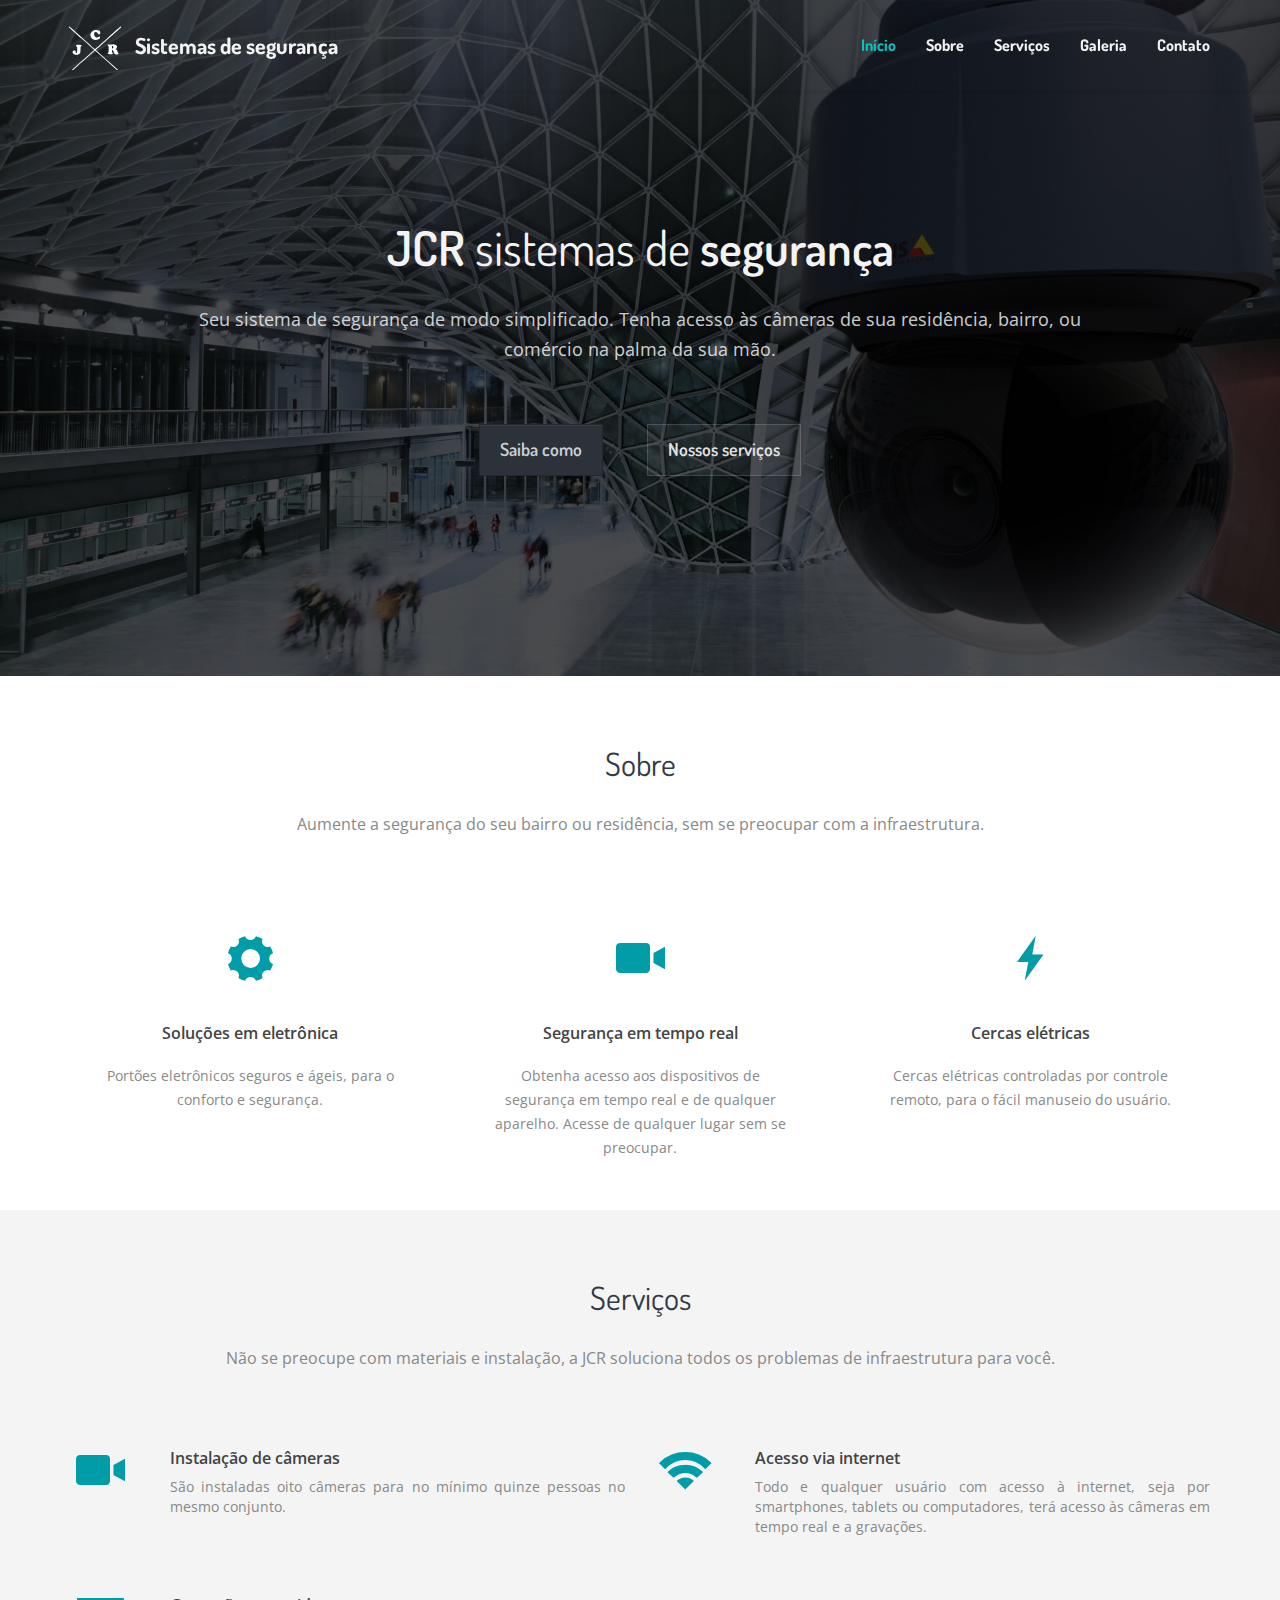
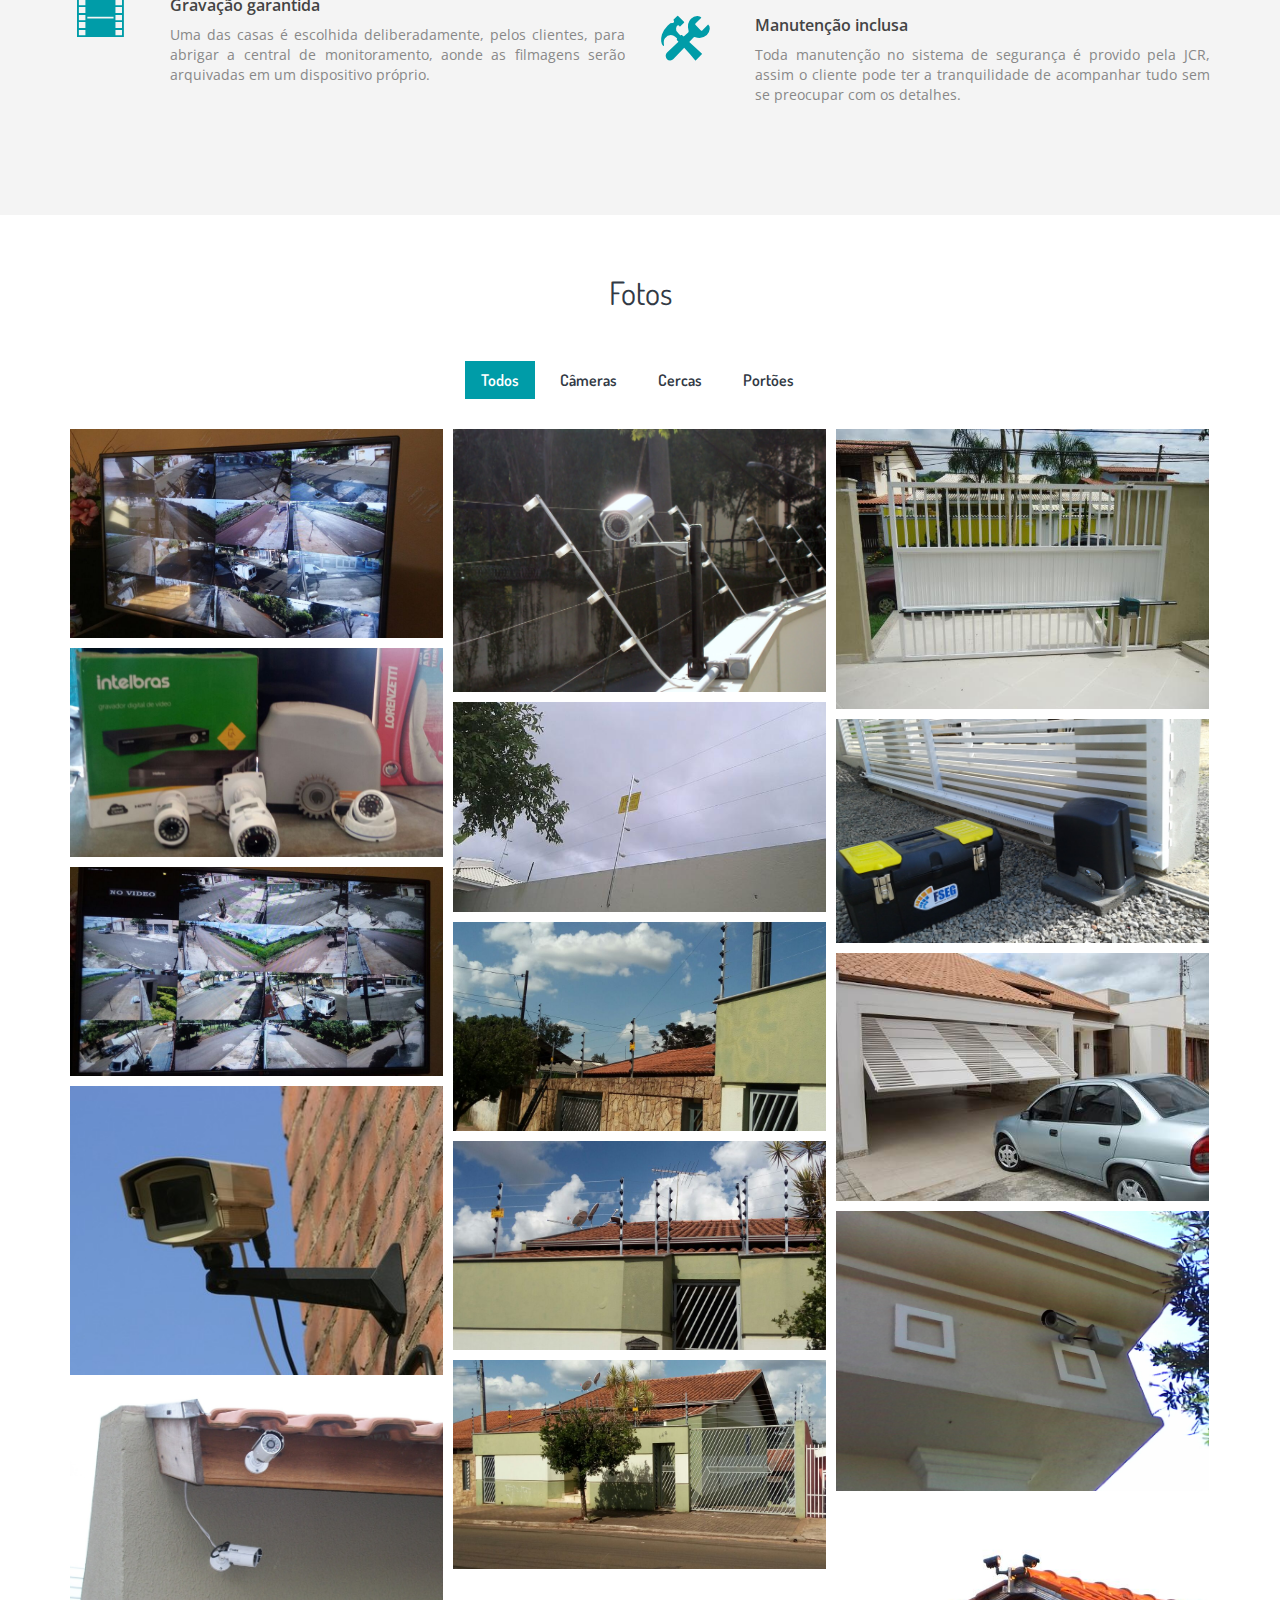
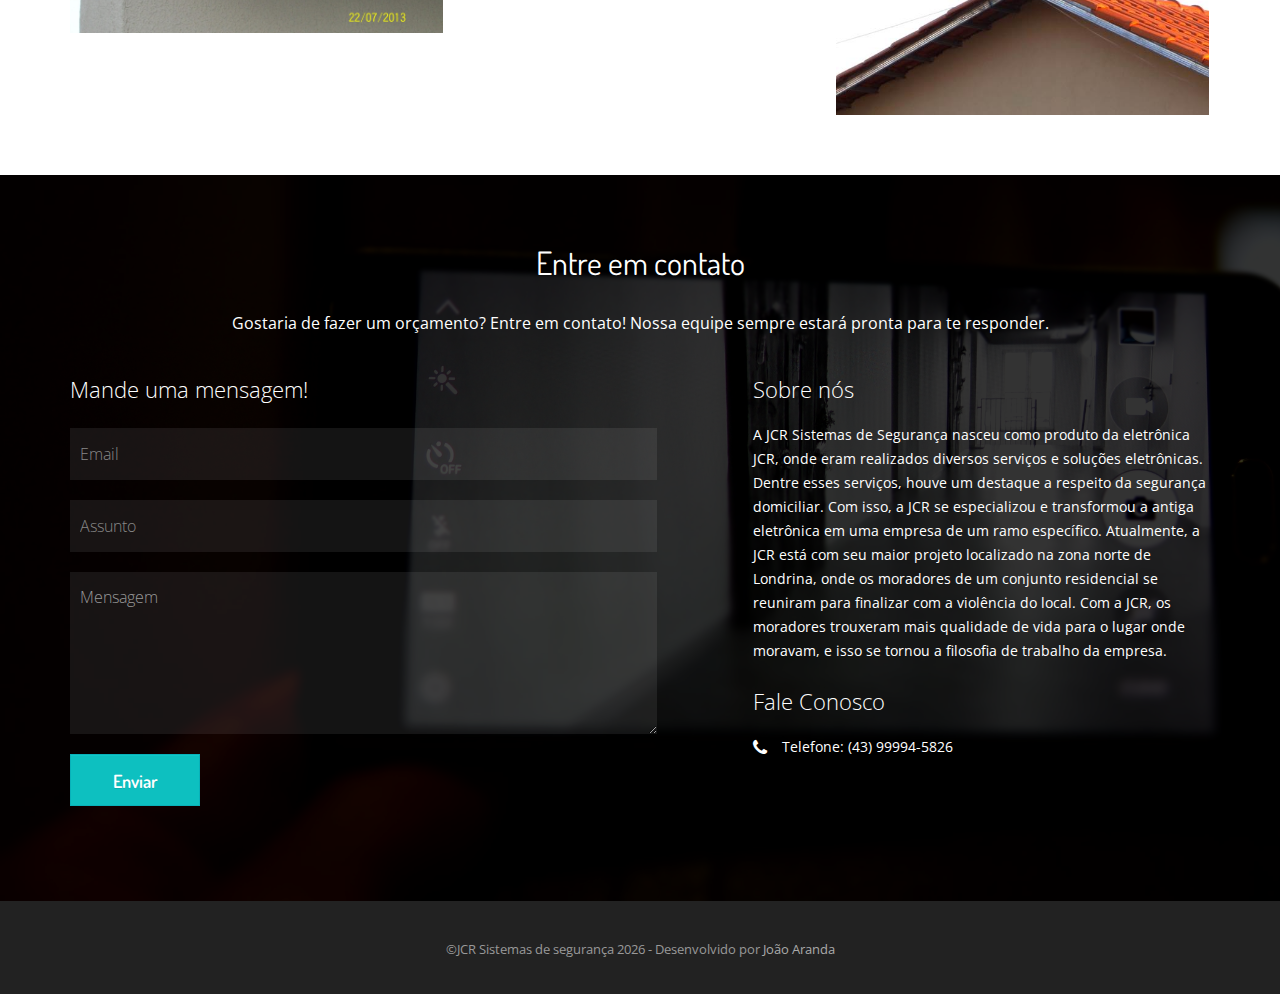
<file: index.html>
<!DOCTYPE html>
<html lang="en">
   <head>
      <meta charset="utf-8">
      <meta http-equiv="X-UA-Compatible" content="IE=edge">
      <meta name="viewport" content="width=device-width, initial-scale=1">
      <title>JCR - Sistemas de segurança</title>
      <!-- CSS -->
      <link rel="stylesheet" href="http://fonts.googleapis.com/css?family=Open+Sans:300,400,600,700,800">
      <link rel="stylesheet" href="http://fonts.googleapis.com/css?family=Dosis:300,400,500,600,700">
      <link rel="stylesheet" href="assets/bootstrap/css/bootstrap.min.css">
      <link rel="stylesheet" href="assets/font-awesome/css/font-awesome.min.css">
      <link rel="stylesheet" href="assets/elegant-icons/css/elegant-icons.min.css">
      <link rel="stylesheet" href="assets/ionicons/css/ionicons.min.css">
      <link rel="stylesheet" href="assets/owl-carousel/owl.carousel.css">
      <link rel="stylesheet" href="assets/owl-carousel/owl.theme.css">
      <link rel="stylesheet" href="assets/cubeportfolio/css/cubeportfolio.min.css">
      <link rel="stylesheet" href="assets/css/style.css">
      <link rel="stylesheet" href="assets/css/switcher.css">
      <link rel="stylesheet" href="assets/css/style1.css" id="colors">
			<link rel="shortcut icon" type="image/png" href="assets/img/favicon.png"/>

   </head>
   <body data-spy="scroll" data-offset="80">
      <div class="navbar navbar-default navbar-fixed-top menu-top" role="navigation">
         <div class="container">
            <div class="navbar-header">
               <button type="button" class="navbar-toggle" data-toggle="collapse" data-target=".navbar-collapse">
               <span class="sr-only">Toggle navigation</span>
               <span class="icon-bar"></span>
               <span class="icon-bar"></span>
               <span class="icon-bar"></span>
               </button>
               <a class="navbar-brand" href="#home">
               <span class="logo"></span>
               Sistemas de segurança
               </a>
            </div>
            <div class="navbar-collapse collapse">
               <ul class="nav navbar-nav navbar-right">
                  <li><a href="#home">Início</a></li>
                  <li><a href="#features-section">Sobre</a></li>
                  <li><a href="#services-section">Serviços</a></li>
                  <li><a href="#portfolio-section">Galeria</a></li>
                  <li><a href="#contact-section">Contato</a></li>
               </ul>
            </div>
         </div>
      </div>
      <!-- Top content -->
      <div id="home" class="parallax top-content" data-stellar-background-ratio="0.3">
         <div class="inner-bg">
            <div class="container">
               <div class="row">
                  <div class="col-md-10 col-md-offset-1 top-description">
                     <h2 class="text-center">
                        <strong>JCR</strong> sistemas de <strong>segurança</strong>
                     </h2>
                     <p>Seu sistema de segurança de modo simplificado. Tenha acesso às câmeras de sua residência, bairro, ou comércio na palma da sua mão.</p>
                     <div class="top-button">
                        <a class="btn btn-top btn-lg" href="#portfolio-section"> Saiba como</a>
                        <a class="btn btn-top-white btn-lg" href="#features-section"> Nossos serviços</a>
                     </div>
                  </div>
               </div>
            </div>
         </div>
      </div>
      <div id="features-section" class="features-container">
         <div class="container">
            <div class="row">
               <div class="col-sm-12 features">
                  <h3>Sobre</h3>
                  <p>Aumente a segurança do seu bairro ou residência, sem se preocupar com a infraestrutura.</p>
               </div>
            </div>
            <div class="row">
               <div class="col-sm-4 features-box">
                  <div class="icon">
                     <i class="icon ion-ios-gear"></i>
                  </div>
                  <h4>Soluções em eletrônica</h4>
                  <p>
                    Portões eletrônicos seguros e ágeis, para o conforto e segurança.
                  </p>
               </div>
               <div class="col-sm-4 features-box">
                  <div class="icon">
                     <i class="icon ion-ios-videocam"></i>
                  </div>
                  <h4>Segurança em tempo real</h4>
                  <p>
                    Obtenha acesso aos dispositivos de segurança em tempo real e de qualquer aparelho. Acesse de qualquer lugar sem se preocupar.
                  </p>
               </div>
               <div class="col-sm-4 features-box">
                  <div class="icon">
                     <i class="icon ion-ios-bolt"></i>
                  </div>
                  <h4>Cercas elétricas</h4>
                  <p>
                     Cercas elétricas controladas por controle remoto, para o fácil manuseio do usuário.
                  </p>
               </div>
            </div>
         </div>
      </div>
      <!-- Services -->
      <div id="services-section" class="services-container">
         <div class="container">
            <div class="row">
               <div class="col-sm-12 services">
                  <h3>Serviços</h3>
                  <p>Não se preocupe com materiais e instalação, a JCR soluciona todos os problemas de infraestrutura para você.</p>
               </div>
            </div>
         </div>
         <div class="container">
            <div class="row">
               <div class="col-lg-6 col-sm-6">
                  <div class="services-icon-wrap clearfix">
                     <div class="left-side-icon">
                        <i class="ion-ios-videocam"></i>
                     </div>
                     <div class="services-text-right">
                        <h5>Instalação de câmeras</h5>
                        <p>São instaladas oito câmeras para no mínimo quinze pessoas no mesmo conjunto.</p>
                     </div>
                  </div>
                  <div class="services-icon-wrap clearfix">
                     <div class="left-side-icon">
                        <i class="ion-ios-film"></i>
                     </div>
                     <div class="services-text-right">
                        <h5>Gravação garantida</h5>
                        <p>Uma das casas é escolhida deliberadamente, pelos clientes, para abrigar a central de monitoramento, aonde as filmagens serão arquivadas em um dispositivo próprio.</p>
                     </div>
                  </div>
               </div>
               <div class="col-lg-6 col-sm-6">
                  <div class="services-icon-wrap clearfix">
                     <div class="left-side-icon">
                        <i class="ion-wifi"></i>
                     </div>
                     <div class="services-text-right">
                        <h5>Acesso via internet</h5>
                        <p>Todo e qualquer usuário com acesso à internet, seja por smartphones, tablets ou computadores, terá acesso às câmeras em tempo real e a gravações.</p>
                     </div>
                  </div>
                  <div class="services-icon-wrap clearfix">
                     <div class="left-side-icon">
                        <i class="ion-settings"></i>
                     </div>
                     <div class="services-text-right">
                        <h5>Manutenção inclusa</h5>
                        <p>Toda manutenção no sistema de segurança é provido pela JCR, assim o cliente pode ter a tranquilidade de acompanhar tudo sem se preocupar com os detalhes.</p>
                     </div>
                  </div>
               </div>
            </div>
         </div>
      </div>
      <!-- VIDEO SECTION -->
      <!-- <div id="video" class="video-container">
         <div class="video">
            <iframe frameborder="0" height="281" src="http://player.vimeo.com/video/163694555?title=0&amp;byline=0&amp;portrait=0&amp;color=ffffff&amp;autoplay=0" width="640"></iframe>
         </div>
      </div> -->
      <!-- VIDEO SECTION -->
      <div id="portfolio-section" class="portfolio-container">
         <div class="container">
            <div class="row">
               <div class="col-sm-12 portfolio">
                  <h3>Fotos</h3>
               </div>
            </div>
            <div class="clearfix">
               <div id="js-filters-lightbox-gallery2" class="cbp-l-filters-button cbp-l-filters-center">
                  <div data-filter="*" class="cbp-filter-item-active cbp-filter-item">Todos</div>
                  <div data-filter=".cameras" class="cbp-filter-item">Câmeras</div>
                  <div data-filter=".cerca" class="cbp-filter-item">Cercas</div>
                  <div data-filter=".portao" class="cbp-filter-item">Portões</div>
               </div>
            </div>
            <div id="js-grid-lightbox-gallery" class="cbp">
              <div class="cbp-item web-design cameras print">
                 <a href="ajax-lightbox-gallery/contato.html" class="cbp-caption cbp-singlePageInline" data-title="World Clock Widget" rel="nofollow">
                    <div class="cbp-caption-defaultWrap">
                       <img src="assets/img/galeria/camera.jpg" alt="">
                    </div>
                    <div class="cbp-caption-activeWrap">
                       <div class="cbp-l-caption-alignLeft">
                          <div class="cbp-l-caption-body">
                             <div class="cbp-l-caption-title">Câmera 1</div>
                          </div>
                       </div>
                    </div>
                 </a>
              </div>
              <div class="cbp-item cerca print identity">
                 <a href="ajax-lightbox-gallery/contato.html" class="cbp-caption cbp-singlePageInline" data-title="WhereTO App" rel="nofollow">
                    <div class="cbp-caption-defaultWrap">
                       <img src="assets/img/galeria/cerca1.jpg" alt="">
                    </div>
                    <div class="cbp-caption-activeWrap">
                       <div class="cbp-l-caption-alignLeft">
                          <div class="cbp-l-caption-body">
                             <div class="cbp-l-caption-title">Cerca 1</div>
                          </div>
                       </div>
                    </div>
                 </a>
              </div>
              <div class="cbp-item portao">
                 <a href="ajax-lightbox-gallery/contato.html" class="cbp-caption cbp-singlePageInline" data-title="Workout Buddy" rel="nofollow">
                    <div class="cbp-caption-defaultWrap">
                       <img src="assets/img/galeria/portao1.jpg" alt="">
                    </div>
                    <div class="cbp-caption-activeWrap">
                       <div class="cbp-l-caption-alignLeft">
                          <div class="cbp-l-caption-body">
                             <div class="cbp-l-caption-title">Portão 1</div>
                          </div>
                       </div>
                    </div>
                 </a>
              </div>
              <div class="cbp-item web-design cameras print">
                 <a href="ajax-lightbox-gallery/contato.html" class="cbp-caption cbp-singlePageInline" data-title="World Clock Widget" rel="nofollow">
                    <div class="cbp-caption-defaultWrap">
                       <img src="assets/img/galeria/camera2.jpg" alt="">
                    </div>
                    <div class="cbp-caption-activeWrap">
                       <div class="cbp-l-caption-alignLeft">
                          <div class="cbp-l-caption-body">
                             <div class="cbp-l-caption-title">Câmera 2</div>
                          </div>
                       </div>
                    </div>
                 </a>
              </div>
              <div class="cbp-item cerca print identity">
                 <a href="ajax-lightbox-gallery/contato.html" class="cbp-caption cbp-singlePageInline" data-title="WhereTO App" rel="nofollow">
                    <div class="cbp-caption-defaultWrap">
                       <img src="assets/img/galeria/cerca2.jpg" alt="">
                    </div>
                    <div class="cbp-caption-activeWrap">
                       <div class="cbp-l-caption-alignLeft">
                          <div class="cbp-l-caption-body">
                             <div class="cbp-l-caption-title">Cerca 2</div>
                          </div>
                       </div>
                    </div>
                 </a>
              </div>
              <div class="cbp-item portao">
                 <a href="ajax-lightbox-gallery/contato.html" class="cbp-caption cbp-singlePageInline" data-title="Workout Buddy" rel="nofollow">
                    <div class="cbp-caption-defaultWrap">
                       <img src="assets/img/galeria/portao2.jpg" alt="">
                    </div>
                    <div class="cbp-caption-activeWrap">
                       <div class="cbp-l-caption-alignLeft">
                          <div class="cbp-l-caption-body">
                             <div class="cbp-l-caption-title">Portão 2</div>
                          </div>
                       </div>
                    </div>
                 </a>
              </div>
              <div class="cbp-item web-design cameras print">
                 <a href="ajax-lightbox-gallery/contato.html" class="cbp-caption cbp-singlePageInline" data-title="World Clock Widget" rel="nofollow">
                    <div class="cbp-caption-defaultWrap">
                       <img src="assets/img/galeria/camera3.jpg" alt="">
                    </div>
                    <div class="cbp-caption-activeWrap">
                       <div class="cbp-l-caption-alignLeft">
                          <div class="cbp-l-caption-body">
                             <div class="cbp-l-caption-title">Câmera 3</div>
                          </div>
                       </div>
                    </div>
                 </a>
              </div>
              <div class="cbp-item cerca print identity">
                 <a href="ajax-lightbox-gallery/contato.html" class="cbp-caption cbp-singlePageInline" data-title="WhereTO App" rel="nofollow">
                    <div class="cbp-caption-defaultWrap">
                       <img src="assets/img/galeria/cerca3.jpg" alt="">
                    </div>
                    <div class="cbp-caption-activeWrap">
                       <div class="cbp-l-caption-alignLeft">
                          <div class="cbp-l-caption-body">
                             <div class="cbp-l-caption-title">Cerca 3</div>
                          </div>
                       </div>
                    </div>
                 </a>
              </div>
              <div class="cbp-item portao">
                 <a href="ajax-lightbox-gallery/contato.html" class="cbp-caption cbp-singlePageInline" data-title="Workout Buddy" rel="nofollow">
                    <div class="cbp-caption-defaultWrap">
                       <img src="assets/img/galeria/portao3.jpg" alt="">
                    </div>
                    <div class="cbp-caption-activeWrap">
                       <div class="cbp-l-caption-alignLeft">
                          <div class="cbp-l-caption-body">
                             <div class="cbp-l-caption-title">Portão 3</div>
                          </div>
                       </div>
                    </div>
                 </a>
              </div>
              <div class="cbp-item web-design cameras print">
                 <a href="ajax-lightbox-gallery/contato.html" class="cbp-caption cbp-singlePageInline" data-title="World Clock Widget" rel="nofollow">
                    <div class="cbp-caption-defaultWrap">
                       <img src="assets/img/galeria/camera4.jpg" alt="">
                    </div>
                    <div class="cbp-caption-activeWrap">
                       <div class="cbp-l-caption-alignLeft">
                          <div class="cbp-l-caption-body">
                             <div class="cbp-l-caption-title">Câmera 4</div>
                          </div>
                       </div>
                    </div>
                 </a>
              </div>
              <div class="cbp-item cerca print identity">
                 <a href="ajax-lightbox-gallery/contato.html" class="cbp-caption cbp-singlePageInline" data-title="WhereTO App" rel="nofollow">
                    <div class="cbp-caption-defaultWrap">
                       <img src="assets/img/galeria/cerca4.jpg" alt="">
                    </div>
                    <div class="cbp-caption-activeWrap">
                       <div class="cbp-l-caption-alignLeft">
                          <div class="cbp-l-caption-body">
                             <div class="cbp-l-caption-title">Cerca 4</div>
                          </div>
                       </div>
                    </div>
                 </a>
              </div>
              <div class="cbp-item web-design cameras print">
                 <a href="ajax-lightbox-gallery/contato.html" class="cbp-caption cbp-singlePageInline" data-title="World Clock Widget" rel="nofollow">
                    <div class="cbp-caption-defaultWrap">
                       <img src="assets/img/galeria/camera5.jpg" alt="">
                    </div>
                    <div class="cbp-caption-activeWrap">
                       <div class="cbp-l-caption-alignLeft">
                          <div class="cbp-l-caption-body">
                             <div class="cbp-l-caption-title">Câmera 5</div>
                          </div>
                       </div>
                    </div>
                 </a>
              </div>
              <div class="cbp-item cerca print identity">
                 <a href="ajax-lightbox-gallery/contato.html" class="cbp-caption cbp-singlePageInline" data-title="WhereTO App" rel="nofollow">
                    <div class="cbp-caption-defaultWrap">
                       <img src="assets/img/galeria/cerca5.jpg" alt="">
                    </div>
                    <div class="cbp-caption-activeWrap">
                       <div class="cbp-l-caption-alignLeft">
                          <div class="cbp-l-caption-body">
                             <div class="cbp-l-caption-title">Cerca 5</div>
                          </div>
                       </div>
                    </div>
                 </a>
              </div>
              <div class="cbp-item web-design cameras print">
                 <a href="ajax-lightbox-gallery/contato.html" class="cbp-caption cbp-singlePageInline" data-title="World Clock Widget" rel="nofollow">
                    <div class="cbp-caption-defaultWrap">
                       <img src="assets/img/galeria/camera6.jpg" alt="">
                    </div>
                    <div class="cbp-caption-activeWrap">
                       <div class="cbp-l-caption-alignLeft">
                          <div class="cbp-l-caption-body">
                             <div class="cbp-l-caption-title">Câmera 6</div>
                          </div>
                       </div>
                    </div>
                 </a>
              </div>
              <div class="cbp-item web-design cameras print">
                 <a href="ajax-lightbox-gallery/contato.html" class="cbp-caption cbp-singlePageInline" data-title="World Clock Widget" rel="nofollow">
                    <div class="cbp-caption-defaultWrap">
                       <img src="assets/img/galeria/camera7.jpg" alt="">
                    </div>
                    <div class="cbp-caption-activeWrap">
                       <div class="cbp-l-caption-alignLeft">
                          <div class="cbp-l-caption-body">
                             <div class="cbp-l-caption-title">Câmera 7</div>
                          </div>
                       </div>
                    </div>
                 </a>
              </div>
            </div>
         </div>
      </div>

      <!-- Fact -->
      <!-- <div id="fact-container" class="fact-container">
         <div class="container">
            <div class="row">
               <div class="col-sm-3 fact-box">
                  <div class="icon">
                     <i class="icon ion-ios-alarm-outline"></i>
                  </div>
                  <h4>1754</h4>
                  <h5>hours worked</h5>
               </div>
               <div class="col-sm-3 fact-box">
                  <div class="icon">
                     <i class="icon ion-social-dropbox-outline"></i>
                  </div>
                  <h4>300</h4>
                  <h5>Finished projects</h5>
               </div>
               <div class="col-sm-3 fact-box">
                  <div class="icon">
                     <i class="icon ion-ios-cloud-download-outline"></i>
                  </div>
                  <h4>842</h4>
                  <h5>downloads</h5>
               </div>
               <div class="col-sm-3 fact-box">
                  <div class="icon">
                     <i class="icon ion-ios-person-outline"></i>
                  </div>
                  <h4>910</h4>
                  <h5>happy customers</h5>
               </div>
            </div>
         </div>
      </div>-->
      <!-- Pricing -->
     <!-- <div id="pricing-section" class="pricing-container">
         <div class="container">
            <div class="row">
               <div class="col-sm-12 pricing">
                  <h3>Choose the package</h3>
                  <p>Class aptent taciti sociosqu ad litora torquent per conubia nostra, per inceptos himenaeos.</p>
               </div>
            </div>
            <div class="row">
               <div class="col-md-4 toLeft">
                  <div class="price-column">
                     <h2>Standard</h2>
                     <h3><span>From</span> $45<span>.99 per month</span></h3>
                     <ul>
                        <li>Vestibulum est magna</li>
                        <li>Mauris auctor massa libero</li>
                        <li>Praesent magna tortor</li>
                        <li>Cras et fermentum massa</li>
                        <li><button type="button" class="btn btn-top btn-lg">Purchase</button></li>
                     </ul>
                  </div>
               </div>
               <div class="col-md-4 toIn">
                  <div class="price-column large">
                     <h2>Premium</h2>
                     <h3><span>From</span> $75<span>.00 per month</span></h3>
                     <ul>
                        <li>Vestibulum est magna</li>
                        <li>Mauris auctor massa libero</li>
                        <li>Praesent magna tortor</li>
                        <li>Cras et fermentum massa</li>
                        <li><button type="button" class="btn btn-top btn-lg">Purchase</button></li>
                     </ul>
                  </div>
               </div>
               <div class="col-md-4 toRight">
                  <div class="price-column">
                     <h2>Ultimate</h2>
                     <h3><span>From</span> $99<span>.99 per month</span></h3>
                     <ul>
                        <li>Vestibulum est magna</li>
                        <li>Mauris auctor massa libero</li>
                        <li>Praesent magna tortor</li>
                        <li>Cras et fermentum massa</li>
                        <li><button type="button" class="btn btn-top btn-lg">Purchase</button></li>
                     </ul>
                  </div>
               </div>
            </div>
         </div>
      </div> -->
      <!-- Testimonials -->
      <!-- <div class="container">
         <div class="row">
            <div class="col-sm-12 testimonials">
               <h3>Depoimentos de nossos clientes</h3>
               <div class="col-md-12 text-center">
                  <div id="testimonial-carousel" class="owl-carousel owl-spaced">
                     <div>
                        <img src="assets/img/testimonials/1.jpg" alt="" class="img-responsive img-thumbnail" />
                        <h4>
                           Pellentesque sit amet augue a mi luctus laoreet ut nec velit. Morbi in fermentum elit. Curabitur pellentesque neque eget diam posuere porta. Aliquam imperdiet nulla id scelerisque auctor. Proin egestas mauris vel arcu bibendum ornare.
                        </h4>
                        <p>-Diana Rosswert</p>
                     </div>
                     <div>
                        <img src="assets/img/testimonials/2.jpg" alt="" class="img-responsive img-thumbnail" />
                        <h4>
                           Pellentesque sit amet augue a mi luctus laoreet ut nec velit. Morbi in fermentum elit. Curabitur pellentesque neque eget diam posuere porta. Aliquam imperdiet nulla id scelerisque auctor. Proin egestas mauris vel arcu bibendum ornare.
                        </h4>
                        <p>-Diana Rosswert</p>
                     </div>
                     <div>
                        <img src="assets/img/testimonials/3.jpg" alt="" class="img-responsive img-thumbnail" />
                        <h4>
                           Pellentesque sit amet augue a mi luctus laoreet ut nec velit. Morbi in fermentum elit. Curabitur pellentesque neque eget diam posuere porta. Aliquam imperdiet nulla id scelerisque auctor. Proin egestas mauris vel arcu bibendum ornare.
                        </h4>
                        <p>-Diana Rosswert</p>
                     </div>
                  </div>
               </div>
            </div>
         </div>
      </div> -->
      <!-- Contact us -->
      <div id="contact-section" class="contact-container">
         <div class="inner-contact">
            <div class="container">
               <div class="row">
                  <div class="col-sm-12 contact">
                     <h3>Entre em contato</h3>
                     <p>
                        Gostaria de fazer um orçamento? Entre em contato! Nossa equipe sempre estará pronta para te responder.
                     </p>
                  </div>
               </div>
               <div class="row">
                  <div class="col-sm-7 form-group contact-form">
                     <h4>Mande uma mensagem!</h4>
                     <form method="post" action="assets/contact.php">
                        <input type="text" name="email" placeholder="Email" class="form-control contact-email">
                        <input type="text" name="subject" placeholder="Assunto" class="form-control contact-subject">
                        <textarea name="message" class="form-control" placeholder="Mensagem"></textarea>
                        <button type="submit" class="btn btn-contact">Enviar</button>
                     </form>
                  </div>
                  <div class="col-sm-5 contact-address contact-about">
                     <h4>Sobre nós</h4>
                     <p>
                       A JCR Sistemas de Segurança nasceu como produto da eletrônica JCR, onde eram realizados diversos serviços e soluções eletrônicas.
                       Dentre esses serviços, houve um destaque a respeito da segurança domiciliar. Com isso, a JCR se especializou e transformou a antiga eletrônica em uma empresa de um ramo específico.
                       Atualmente, a JCR está com seu maior projeto localizado na zona norte de Londrina, onde os moradores de um conjunto residencial se reuniram para finalizar com a violência do local.
                       Com a JCR, os moradores trouxeram mais qualidade de vida para o lugar onde moravam, e isso se tornou a filosofia de trabalho da empresa.
                     </p>
                     <h4>Fale Conosco</h4>
                     <p><i class="fa fa-phone"></i>Telefone: (43) 99994-5826</p>
                  </div>
               </div>
            </div>
         </div>
      </div>
      <!-- footer -->
      <!-- <div id="footer">
         <h3>Follow Us!</h3>
         <p>Class aptent taciti sociosqu ad litora torquent per conubia nostra, per inceptos himenaeos. Suspendisse suscipit tellus vitae tellus porta rutrum. Aliquam imperdiet nulla id scelerisque auctor.</p>
         <div class="follow-us">
            <a href="#" class="social-icon"><i class="fa fa-facebook"></i></a>
            <a href="#" class="social-icon"><i class="fa fa-twitter"></i></a>
            <a href="#" class="social-icon"><i class="fa fa-linkedin"></i></a>
            <a href="#" class="social-icon"><i class="fa fa-pinterest"></i></a>
            <a href="#" class="social-icon"><i class="fa fa-google-plus"></i></a>
         </div>
      </div> -->
      <!-- footer 2 -->
      <div id="footer2">
         <div class="container">
            <div class="row">
               <div class="col-sm-12">
                  <div class="copyright">
                     &copy;JCR Sistemas de segurança
                     <script type="text/javascript">
                        //<![CDATA[
                        	var d = new Date()
                        	document.write(d.getFullYear())
                        	//]]>

                     </script>
                     - Desenvolvido por <a href="https://joaoaranda.ga/">João Aranda</a>
                  </div>
               </div>
            </div>
         </div>
      </div>
      <!-- Javascript -->
      <script src="assets/js/jquery-1.10.2.min.js"></script>
      <script src="assets/bootstrap/js/bootstrap.min.js"></script>
      <script src="assets/js/retina-1.1.0.min.js"></script>
      <script src="assets/js/jquery.easing.1.3.min.js"></script>
      <script src="assets/js/jquery.stellar.min.js" type="text/javascript"></script>
      <script src="assets/owl-carousel/owl.carousel.min.js"></script>
      <script src="assets/cubeportfolio/js/jquery.cubeportfolio.min.js"></script>
      <script src="assets/js/cube.js"></script>
      <script src="assets/js/script.js"></script>
      <script src="assets/js/main.js"></script>
	   </body>
</html>
</file>
<file: assets/css/style.css>
/***** General *****/
.navbar-brand .logo{
  height: 50px;
  width: 80px;
  background-size: cover;
  transition: all .3s;
}

.navbar-default.menu-shrink .navbar-brand .logo{
  background-image: url("../img/logos/logo-no-title.svg") !important;
}

.navbar-default.menu-top .navbar-brand .logo{
  background-image: url("../img/logos/logo-no-title-white.svg");

}
body {
    background: #fff;
    font-family: 'Open Sans', sans-serif;
    font-weight: 400;
    -webkit-font-smoothing: antialiased;
    -webkit-text-size-adjust: 100%;
}

:focus {
    outline: 0 !important
}

strong {
	font-weight: 600;
}

a, a:hover, a:focus {
	color: #0dc0c0;
	text-decoration: none;
    -o-transition: all .3s;
    -moz-transition: all .3s;
    -webkit-transition: all .3s;
    -ms-transition: all .3s;
    transition: all .3s;
}

*,
*:before,
*:after {
    -webkit-box-sizing: border-box;
    -moz-box-sizing: border-box;
    box-sizing: border-box;
}

h2 {
	margin-top: 10px;
    font-family: 'Dosis', sans-serif;
	color: #fff;
    font-size: 52px;
    font-weight: 400;
    line-height: 56px;
}

h3 {
	margin-top: 10px;
    font-family: 'Dosis', sans-serif;
	color: #fff;
    font-size: 32px;
    font-weight: 400;
    line-height: 36px;
}

img { max-width: 100%; }
ul {
	list-style: none;
	padding-left: 0;
}

::-moz-selection { background: #ccc; color: #fff; text-shadow: none; }
::selection { background: #ccc; color: #fff; text-shadow: none; }

/***** Buttons *****/

.btn:focus, .btn:active:focus, .btn.active:focus {
	outline: 0;
	color: #fff;
}

.btn {
  border-radius: 0px;
  margin-bottom: 20px;
    font-weight: 600;
    font-family: 'Dosis', sans-serif;
}

.btn-lg {
	display: inline-block;
	height: 52px;
    margin:20px;
    padding: 0 20px;
	background: #0dc0c0;
    font-size: 22px;
    line-height: 48px;
    color: #fff;
}

.btn-lg:hover, .btn-lg:focus, .btn-lg:active, .btn-lg.active {
	background: #0dc0c0;
	color: #fff;
    -o-transition: all .3s;
    -moz-transition: all .3s;
    -webkit-transition: all .3s;
    -ms-transition: all .3s;
    transition: all .3s;
}

.btn-primary {
	display: inline-block;
	height: 52px;
	margin: 0;
    margin-bottom:40px;
    padding: 0 20px;
    background: none;
  border: 1px solid #fff;
    font-size: 18px;
    font-weight: 600;
    line-height: 48px;
    color: #fff;
}

.btn-primary:hover, .btn-primary:focus, .btn-primary:active, .btn-primary.active {
	background: #fff;
	color: #0dc0c0;
  border: 1px solid #fff;
    -o-transition: all .3s;
    -moz-transition: all .3s;
    -webkit-transition: all .3s;
    -ms-transition: all .3s;
    transition: all .3s;
}

.btn-top {
	display: inline-block;
	height: 52px;
    margin:20px;
    padding: 0 20px;
    font-size: 18px;
    line-height: 48px;
  background: #2d323a;
  border: 1px solid #24282e;
  color: #c9d1d6 !important;
  -webkit-box-shadow: inset 0 1px 0 #363c46;
  -moz-box-shadow: inset 0 1px 0 #363c46;
  box-shadow: inset 0 1px 0 #363c46;
  text-shadow: 0 1px 0 rgba(0, 0, 0, 0.1);
}

.btn-top:hover, .btn-top:focus, .btn-top:active, .btn-top.active {
  background: #384147;
  border: 1px solid #32383f;
  color: #e8edef !important;
  -webkit-box-shadow: inset 0 1px 0 #424c54;
  -moz-box-shadow: inset 0 1px 0 #424c54;
  box-shadow: inset 0 1px 0 #424c54;
  text-shadow: 0 1px 0 rgba(0, 0, 0, 0.1);
    -o-transition: all .3s;
    -moz-transition: all .3s;
    -webkit-transition: all .3s;
    -ms-transition: all .3s;
    transition: all .3s;
}

.btn-top-white {
	display: inline-block;
	height: 52px;
    margin:20px;
    padding: 0 20px;
    font-size: 18px;
    line-height: 48px;
  background: rgba(250, 250, 250, 0.06);
  border: 1px solid rgba(250, 250, 250, 0.15);
  color: rgba(250, 250, 250, 0.9) !important;
  -webkit-box-shadow: 0 1px 3px rgba(0, 0, 0, 0.1);
  -moz-box-shadow: 0 1px 3px rgba(0, 0, 0, 0.1);
  box-shadow: 0 1px 3px rgba(0, 0, 0, 0.1);
}

.btn-top-white:hover, .btn-top-white:focus, .btn-top-white:active, .btn-top-white.active {
  background: rgba(250, 250, 250, 0.05);
  border: 1px solid rgba(250, 250, 250, 0.8);
  color: #fff !important;
  -webkit-box-shadow: 0 0px 12px rgba(250, 250, 250, 0.15);
  -moz-box-shadow: 0 0px 12px rgba(250, 250, 250, 0.15);
  box-shadow: 0 0px 12px rgba(250, 250, 250, 0.15);
    -o-transition: all .3s;
    -moz-transition: all .3s;
    -webkit-transition: all .3s;
    -ms-transition: all .3s;
    transition: all .3s;
}

/***** Form elements *****/

.form-control {
  -webkit-box-shadow: none;
  -moz-box-shadow: none;
  box-shadow: none;
}
.form-control:focus {
  border-color: #98A0A8;
  -webkit-box-shadow: none;
  -moz-box-shadow: none;
  box-shadow: none;
}

input[type="text"],
textarea {
    margin: 0;
    padding: 0 10px;
    vertical-align: middle;
  background: rgba(250, 250, 250, 0.08);
     border: none;
	width: 100%;
	color: #FFF;
    font-family: 'Open Sans', sans-serif;
    font-size: 16px;
    font-weight: 300;
    line-height: 50px;
    -moz-border-radius: 0;
    -webkit-border-radius: 0;
    border-radius: 0;
    -moz-box-shadow: none;
    -webkit-box-shadow: none;
    box-shadow: none;
    -o-transition: all .3s;
    -moz-transition: all .3s;
    -webkit-transition: all .3s;
    -ms-transition: all .3s;
    transition: all .3s;
}

input[type="text"]:focus,
textarea:focus {
	outline: 0;
    -moz-box-shadow: none;
    -webkit-box-shadow: none;
    box-shadow: none;
}

input[type="text"]:-moz-placeholder, textarea:-moz-placeholder { color: #888;
}

input[type="text"]:-ms-input-placeholder, textarea:-ms-input-placeholder {
color: #888;
}

input[type="text"]::-webkit-input-placeholder, textarea::-webkit-input-placeholder {
color: #888;
}

.btn-subscribe,
.btn-contact {
    margin: 0;
    padding: 0;
    vertical-align: middle;
    font-family: 'Dosis', sans-serif;
    font-size: 18px;
    font-weight: 600;
    line-height: 52px;
    -moz-border-radius: 0;
    -webkit-border-radius: 0;
    border-radius: 0;
  background: #0dc0c0;
  border: 1px solid #09b1b9;
  color: #fff !important;
  -webkit-box-shadow: inset 0 1px 0 #0fc8c8;
  -moz-box-shadow: inset 0 1px 0 #0fc8c8;
  box-shadow: inset 0 1px 0 #0fc8c8;
  text-shadow: 0 1px 0 rgba(0, 0, 0, 0.1);
    -o-transition: all .3s;
    -moz-transition: all .3s;
    -webkit-transition: all .3s;
    -ms-transition: all .3s;
    transition: all .3s;
}

.btn-subscribe:hover,
.btn-contact:hover {
  background: #009ca8;
  border: 1px solid #0092a0;
  color: #fff !important;
  -webkit-box-shadow: inset 0 1px 0 #00a6b1;
  -moz-box-shadow: inset 0 1px 0 #00a6b1;
  box-shadow: inset 0 1px 0 #00a6b1;
  text-shadow: 0 1px 0 rgba(0, 0, 0, 0.1);
    -o-transition: all .3s;
    -moz-transition: all .3s;
    -webkit-transition: all .3s;
    -ms-transition: all .3s;
    transition: all .3s;
}

.btn-subscribe:active,
.btn-contact:active {
	outline: 0;
  background: #009ca8;
  border: 1px solid #0092a0;
  color: #fff !important;
  -webkit-box-shadow: inset 0 1px 0 #00a6b1;
  -moz-box-shadow: inset 0 1px 0 #00a6b1;
  box-shadow: inset 0 1px 0 #00a6b1;
  text-shadow: 0 1px 0 rgba(0, 0, 0, 0.1);
}

.btn-subscribe:focus,
.btn-contact:focus {
	outline: 0;
	color: #fff;
}

/***** Top menu *****/

.navbar-default {
    font-family: 'Dosis', sans-serif;
    border:none;
    border-radius: 0;
    margin-bottom: 0;
    width:100%;
    min-height: 70px;
    padding: 20px 0;
    box-shadow: -1px 1px 1px rgba(0,0,0,0.1);
    background: #fff;
    transition: all 0.4s ease-in-out;
    -webkit-transition: all 0.4s ease-in-out;
    -moz-transition: all 0.4s ease-in-out;
    -o-transition: all 0.4s ease-in-out;
    -ms-transition: all 0.4s ease-in-out;
}

.navbar-default .navbar-nav>.active>a, .navbar-default .navbar-nav>.active>a:hover, .navbar-default .navbar-nav>.active>a:focus {
    color: #0dc0c0 !important;
	background-color: transparent;
}
.navbar-default .navbar-nav>.open>a, .navbar-default .navbar-nav>.open>a:hover, .navbar-default .navbar-nav>.open>a:focus {
    color: #0dc0c0 !important;
	background-color: transparent;
}
.navbar-brand{
    font-weight: 700;
    color: #0dc0c0 !important;
    font-size: 22px;
    display: inline-flex;
    line-height: 50px;
    height: auto;
    padding: 0;
}
.navbar-default .navbar-nav>li>a {
    color: #323A45;
    font-weight: 700;
    font-size: 16px;
}
.navbar-default .navbar-nav>li>a:hover {
    color: #0dc0c0 !important;

}

.navbar-default.menu-top{
	background-color: transparent;
	-webkit-box-shadow: 0 4px 0 rgba(0, 0, 0, 0.04);
	-moz-box-shadow: 0 4px 0 rgba(0, 0, 0, 0.04);
	-o-box-shadow: 0 4px 0 rgba(0, 0, 0, 0.04);
	box-shadow: 0 4px 0 rgba(0, 0, 0, 0.04);
    width:100%;
}
.navbar-default.menu-shrink{
    padding: 10px 0;
	background-color: #fff;
    border-bottom: 2px solid #eee;
    width:100%;
}

.navbar-default.menu-top li a{
    color: #f3f3f3 !important;
}
.navbar-default.menu-top .navbar-brand{
    color: #f3f3f3 !important;
}
.navbar-default.menu-shrink .navbar-brand{
    color: #323A45 !important;
}

.navbar-default.menu-shrink li a{
    color: #323A45 !important;
}

.navbar-default .navbar-toggle {
  border-color: #323A45;
}
.navbar-default .navbar-toggle:hover,
.navbar-default .navbar-toggle:focus {
  background-color: #323A45;
}
.navbar-default .navbar-toggle .icon-bar {
  background-color: #0dc0c0;
}


/***** Top content *****/

.top-content {
    margin: 0 auto;
    text-align: center;
    color: #fff;
    background: url("../img/backgrounds/1.jpg");
	-webkit-background-size: cover;
	-moz-background-size: cover;
	-o-background-size: cover;
	background-size: cover;
}

.inner-bg {
    padding: 0;
	padding-top: 180px;
	padding-bottom: 120px;
    background-color: rgba(0, 0, 0, 0.6);
}

.top-content .text {
	padding-top: 50px;
}


.top-content h2 {
	font-family: 'Dosis', sans-serif;
    color: #f3f3f3;
    font-size: 48px;
    line-height: 54px;
	margin: 10px 0 30px 0;
	font-weight: 400;
	text-align: center;
}

.top-content .logo h1 {
	margin: 0;
}

.top-content .logo a {
	display: inline-block;
    font-size: 58px;
    line-height: 68px;
	font-weight: 600;
    color: #0dc0c0;
}

.top-content .logo a:hover {
    color: #0dc0c0;
}



.top-content .top-button {
	margin-top: 40px;
	margin-bottom: 40px;
}

.top-description {
	margin-top: 30px;
	margin-bottom: 20px;
}

.top-description p {
	color: rgba(255, 255, 255, 0.8);
	font-size: 18px;
	line-height: 30px;
	text-align: center;
}



/***** Features *****/

.features-container {
    margin: 0 auto;
    padding-bottom: 20px;
    color: #888;
    text-align: center;
}

.features {
    margin-top: 60px;
    padding-bottom: 10px;
}

.features h3 {
	color: #323A45;
}

.features p {
	margin-top: 30px;
	margin-bottom: 30px;
	font-size: 16px;
    line-height: 24px;
}

.features-box {
	text-align: center;
	background: transparent;
	padding-top: 40px;
	padding-bottom: 20px;
    -o-transition: all .3s;
    -moz-transition: all .3s;
    -webkit-transition: all .3s;
    -ms-transition: all .3s;
    transition: all .3s;
}

.features-box:hover{
    -o-transition: all .3s;
    -moz-transition: all .3s;
    -webkit-transition: all .3s;
    -ms-transition: all .3s;
    transition: all .3s;
}

.features-box h4 {
	padding: 10px 0;
	font-size: 16px;
    font-weight: 600;
    color: #444;
    line-height: 22px;
}

.features-box p {
	padding: 0 24px;
	font-size: 14px;
    line-height: 24px;
}

.features-box .icon{
	position: relative;
	text-align: center;
	display: inline-block;
    -o-transition: all .3s;
    -moz-transition: all .3s;
    -webkit-transition: all .3s;
    -ms-transition: all .3s;
    transition: all .3s;
}

.features-box .icon i{
	color: #009ca8;
	font-size: 60px;
    -o-transition: all .3s;
    -moz-transition: all .3s;
    -webkit-transition: all .3s;
    -ms-transition: all .3s;
    transition: all .3s;
}

.features-box:hover .icon{
    -o-transition: all .3s;
    -moz-transition: all .3s;
    -webkit-transition: all .3s;
    -ms-transition: all .3s;
    transition: all .3s;
}

.features-box:hover .icon i{
	color: #0dc0c0;
    -o-transition: all .3s;
    -moz-transition: all .3s;
    -webkit-transition: all .3s;
    -ms-transition: all .3s;
    transition: all .3s;
}

.btn-features {
	display: inline-block;
	height: 40px;
    padding: 9px 20px;
    font-size: 16px;
    line-height: 18px;
  background: #2d323a;
  border: 1px solid #24282e;
  color: #c9d1d6 !important;
  -webkit-box-shadow: inset 0 1px 0 #363c46;
  -moz-box-shadow: inset 0 1px 0 #363c46;
  box-shadow: inset 0 1px 0 #363c46;
  text-shadow: 0 1px 0 rgba(0, 0, 0, 0.1);
}

.btn-features:hover, .btn-features:focus, .btn-features:active, .btn-features.active {
  background: #384147;
  border: 1px solid #32383f;
  color: #e8edef !important;
  -webkit-box-shadow: inset 0 1px 0 #424c54;
  -moz-box-shadow: inset 0 1px 0 #424c54;
  box-shadow: inset 0 1px 0 #424c54;
  text-shadow: 0 1px 0 rgba(0, 0, 0, 0.1);
    -o-transition: all .3s;
    -moz-transition: all .3s;
    -webkit-transition: all .3s;
    -ms-transition: all .3s;
    transition: all .3s;
}


/***** Services *****/

.services-container {
	margin: 0 auto;
    padding-bottom: 40px;
	background: #f4f4f4;
	color: #888;
    text-align: center;
}

.services {
    margin-top: 60px;
	margin-bottom: 60px;
}

.services h3 {
	color: #323A45;
}

.services p {
	margin-top: 30px;
font-size: 16px;
line-height: 24px;}

.services-icon-wrap {
    position: relative;
    padding-bottom: 60px;
    margin: 0px;
}

.services-icon-wrap .left-side-icon {
    float: left;
    width: 60px;
    height: 60px;
    line-height: 60px;
    font-size: 60px;
    color: #009ca8;
}

.services-icon-wrap .services-text-right{
    padding-left: 40px;
    overflow: hidden;
}
.services-text-right h5{
	text-align: left;
	color: #444;
    font-size: 16px;
    font-weight: 600;
}
.services-text-right p{
	text-align: justify;
}

/* 5. Video wrap Styles */

.video {
	position: relative;
	padding-bottom: 56.25%;
	height: 0;
	overflow: hidden;
}

.video iframe,.video object,.video embed {
	position: absolute;
	top: 0;
	left: 0;
	width: 100%;
	height: 100%;
	border:none;
}
.video-wrapper {
	position: absolute;
	width: 100%;
	top: 0px;
	left: 0px;
	z-index: 0;
}

.video-wrapper video {
	width: 100%;
	position: absolute;
	top: 0px;
}

/***** Fact *****/


.fact-container {
    margin: 0 auto;
    background: #fff;
	text-align: center;
	padding-bottom: 40px;
}

.fact-box {
	text-align: center;
	background: transparent;
	padding-top: 60px;
	padding-bottom: 40px;
}

.fact-box h4 {
    font-family: 'Dosis', sans-serif;
	padding: 10px 0;
	font-size: 60px;
    font-weight: 300;
    color: #009ca8;
    line-height: 60px;
}

.fact-box h5 {
	text-transform: uppercase;
	padding: 0 24px;
	color: #323A45;
	font-size: 12px;
    line-height: 12px;
    font-weight: 700;
}

.fact-box .icon{
	position: relative;
	text-align: center;
	display: inline-block;
}

.fact-box .icon i{
	color: #323A45;
	font-size: 60px;
}


/***** Pricing *****/

.pricing-container {
	margin: 0 auto;
	padding-bottom: 50px !important;
	background: #f4f4f4;
	color: #888;
    text-align: center;
}

.pricing {
    margin-top: 60px;
}

.pricing h3 {
	color: #323A45;
}

.pricing p {
	margin-top: 30px;
	margin-bottom: 80px;
	font-size: 16px;
    line-height: 24px;
}

.price-column {
	margin-bottom: 50px;
	-o-box-shadow: 0 1px 2px rgba(0,0,0,0.2);
	-moz-box-shadow: 0 1px 2px rgba(0,0,0,0.2);
	-webkit-box-shadow: 0 1px 2px rgba(0,0,0,0.2);
    box-shadow: 0 1px 2px rgba(0,0,0,0.2);
	background-color: #fff;
	padding: 25px 15px 15px 15px;
	position: relative;
}


.price-column h2 {
	color:#fff;
	font-size:32px;
	text-align:center;
	background: #323A45;
	margin-bottom: 0;
	padding:30px 0;
	font-weight: 400;
    font-family: 'Dosis', sans-serif;
}

.price-column h3 {
	color:#555;
	background: #f0f0f0;
	text-align:center;
	font-size: 40px;
	margin-bottom: 0;
	margin-top: 0;
	padding: 40px 0;
    font-family: 'Dosis', sans-serif;
	font-weight: 400;
	font-size: 30px;
}

.price-column h3 span {
	font-weight: 400;
	font-size: 18px;
	}

.price-column ul {
	padding:30px
}

.price-column li {
	border-top:1px solid #eee;
	text-align:center;
    font-family: 'Open Sans', sans-serif;
	color:#888;
	font-weight: 400;
	padding:18px 0;
	}

.price-column li:first-child {
	border-top: none;
	}

.price-column li:last-child {
	border-bottom:1px solid #eee;
	}

.price-column.large {
	margin-bottom: 50px;
}

.price-column.large h2 {
	padding: 30px 0;
	background: #0DC0C0;
}

.price-column.large h3 {
	padding: 40px 0;
}





/***** Portfolio *****/

.portfolio-container {
    margin: 0 auto;
    padding-bottom: 60px;
    background: white;
    color: #888;
    text-align: center;
}
.portfolio h3 {
	color: #323A45;
	margin-top: 60px;
    margin-bottom: 40px;
}

.portfolio p {
	margin-top: 20px;
	margin-bottom: 60px;
	font-size: 16px;
    line-height: 24px;
}

.cbp-l-filters-button .cbp-filter-item {
  /* @editable properties */
  background-color: #FFFFFF;
  border: none;
    color: #323A45;
  cursor: pointer;
  font: 600 16px/38px "Dosis", sans-serif;
  margin: 10px 5px 0 0;
  overflow: visible;
  padding: 0 16px;
  position: relative;
  display: inline-block;
  text-transform: capitalize;
    -o-transition: all .3s;
    -moz-transition: all .3s;
    -webkit-transition: all .3s;
    -ms-transition: all .3s;
    transition: all .3s;
}

.cbp-l-filters-button .cbp-filter-item:hover {
  /* @editable properties */
  color: #fff;
  background: #009ca8;
}

.cbp-l-filters-button .cbp-filter-item.cbp-filter-item-active {
  /* @editable properties */
  background: #009ca8;
  color: #fff;
  cursor: default; }

.cbp-l-loadMore-button .cbp-l-loadMore-link {
  /* @editable properties */
  border-radius: 0;
  display: inline-block;
  text-transform: capitalize;
  font-family:"Dosis", sans-serif;
    font-weight: 600;
  font-size:16px;
  line-height:18px;
  min-width: 80px;
  text-decoration: none;
  padding:10px 20px 10px 20px;
  outline: 0;
  margin-top: 30px;
  background: #2d323a;
  border: 1px solid #24282e;
  color: #c9d1d6 !important;
  -webkit-box-shadow: inset 0 1px 0 #363c46;
  -moz-box-shadow: inset 0 1px 0 #363c46;
  box-shadow: inset 0 1px 0 #363c46;
  text-shadow: 0 1px 0 rgba(0, 0, 0, 0.1);
}

.cbp-l-loadMore-button .cbp-l-loadMore-link:hover{
  background: #384147;
  border: 1px solid #32383f;
  color: #e8edef !important;
  -webkit-box-shadow: inset 0 1px 0 #424c54;
  -moz-box-shadow: inset 0 1px 0 #424c54;
  box-shadow: inset 0 1px 0 #424c54;
  text-shadow: 0 1px 0 rgba(0, 0, 0, 0.1);
  text-transform: capitalize;
    -o-transition: all .3s;
    -moz-transition: all .3s;
    -webkit-transition: all .3s;
    -ms-transition: all .3s;
    transition: all .3s;
}

.cbp-caption-zoom .cbp-caption-activeWrap {
  background-color: rgba(0, 0, 0, 0.6); }

.cbp-l-grid-work .cbp-item-wrapper {
  background-color: #fff;
	-o-box-shadow: 0 1px 2px rgba(0,0,0,0.2);
	-moz-box-shadow: 0 1px 2px rgba(0,0,0,0.2);
	-webkit-box-shadow: 0 1px 2px rgba(0,0,0,0.2);
    box-shadow: 0 1px 2px rgba(0,0,0,0.2);
  padding: 7px 7px 27px;
}

.cbp-l-caption-title {
  /* @editable properties */
  margin-top: 30%;
  font: 600 17px/25px "Open Sans", sans-serif;
  color: #fff;
  text-align: center;
  text-transform: capitalize;
  display: block; }

.cbp-l-inline {
  margin: 20px 3px;
  overflow: hidden;
  background: #fff;
  padding: 30px;
	-o-box-shadow: 0 1px 2px rgba(0,0,0,0.2);
	-moz-box-shadow: 0 1px 2px rgba(0,0,0,0.2);
	-webkit-box-shadow: 0 1px 2px rgba(0,0,0,0.2);
    box-shadow: 0 1px 2px rgba(0,0,0,0.2);
 }

.cbp-l-inline-title {
  font: 600 16px/36px "Open Sans", sans-serif;
  color: #444; }

.cbp-l-inline-desc {
  font: 400 14px/22px "Open Sans", sans-serif;
  color: #888;
  margin-top: 25px;
  margin-bottom: 20px; }

.cbp-l-inline-view-wrap {
  text-align: right; }

.cbp-l-inline-view {
  text-decoration: none;
  font: 700 12px/18px "Open Sans", sans-serif;
  margin-top: 10px;
  background: #0dc0c0;
  border: 1px solid #09b1b9;
  color: #fff !important;
  -webkit-box-shadow: inset 0 1px 0 #0fc8c8;
  -moz-box-shadow: inset 0 1px 0 #0fc8c8;
  box-shadow: inset 0 1px 0 #0fc8c8;
  text-shadow: 0 1px 0 rgba(0, 0, 0, 0.1);
    -o-transition: all .3s;
    -moz-transition: all .3s;
    -webkit-transition: all .3s;
    -ms-transition: all .3s;
    transition: all .3s;
  padding: 8px 19px; }

.cbp-l-inline-view:hover {
  background: #009ca8;
  border: 1px solid #0092a0;
  color: #fff !important;
  -webkit-box-shadow: inset 0 1px 0 #00a6b1;
  -moz-box-shadow: inset 0 1px 0 #00a6b1;
  box-shadow: inset 0 1px 0 #00a6b1;
  text-shadow: 0 1px 0 rgba(0, 0, 0, 0.1);
    -o-transition: all .3s;
    -moz-transition: all .3s;
    -webkit-transition: all .3s;
    -ms-transition: all .3s;
    transition: all .3s;
}

.cbp-l-inline-details {
  margin-bottom: 15px;
  font: 13px/22px "Open Sans", sans-serif; }

.cbp-social-fb path {
  fill: #2d323a;
}

.cbp-social-twitter path {
  fill: #2d323a;
}

.cbp-social-googleplus path {
  fill: #2d323a;
}

.cbp-social-pinterest path {
  fill: #2d323a;
}

/***** Testimonials *****/

.testimonials {
    margin-top: 60px;
    padding-bottom: 70px;
    text-align: center;
}

.testimonials h3 {
    padding-bottom: 50px;
	color: #323A45;
}

.testimonials h4{
    color:#555;
    font-weight: 300;
    line-height: 32px;
}
.testimonials  h4 i{
    color:#f99200;
}
.testimonials p{
    font-size: 14px;
    color: #323A45;
    line-height: 20px;
    font-weight: 700;
}

.testimonials img{
	width:100px;
	height:100px;
	display:block;
	margin:10px auto;
    padding: 0px;
	border-radius:100px;
}


/***** Contact *****/

.inner-contact {
    margin: 0 auto;
    background-color: rgba(0, 0, 0, 0.8);
}

.contact-container {
	margin: 0 auto;
    background: url("../img/2.jpg");
	-webkit-background-size: cover;
	-moz-background-size: cover;
	-o-background-size: cover;
	background-size: cover;
}

.contact {
    margin-top: 60px;
    padding-bottom: 20px;
    text-align: center;
}

.contact h3 {
    color: #fff;
}

.contact p {
	margin-top: 30px;
    color: #fff;
	font-size: 16px;
    line-height: 24px;
}

.contact-form,
.contact-address {
	padding-bottom: 80px;
}

.form-group h4,
.contact-address h4 {
	padding: 0 0 10px 0;
	font-size: 22px;
    font-weight: 300;
    color: #fff;
    line-height: 28px;
}

.contact-form p {
	margin: 15px 0 0 0;
	font-size: 14px;
	color: #fff;
	line-height: 32px;
}

.contact-form form {
	margin: 15px 0 0 0;
}

.contact-form form input,
.contact-form form textarea {
    width: 90%;
    height: 52px;
    margin-bottom: 20px;
}

.contact-form form textarea {
	height: 162px;
    margin-bottom: 20px;
    padding: 0 10px;
    vertical-align: middle;
  background: rgba(250, 250, 250, 0.08);
    border: none;
    font-family: 'Open Sans', sans-serif;
    font-size: 16px;
    font-weight: 300;
    line-height: 50px;
    color: #fff;
    -moz-border-radius: 0;
    -webkit-border-radius: 0;
    border-radius: 0;
    -moz-box-shadow: none;
    -webkit-box-shadow: none;
    box-shadow: none;
    -o-transition: all .3s;
    -moz-transition: all .3s;
    -webkit-transition: all .3s;
    -ms-transition: all .3s;
    transition: all .3s;
}

.contact-form form button {
    width: 130px;
    height: 52px;
}

.contact-form form .contact-error {
	border-color: #F00;
}

.contact-address p {
	margin-bottom: 24px;
	color: #fff;
	font-size: 14px;
    line-height: 24px;
}

.contact-address p i {
	padding-right: 15px;
	font-size: 18px;
	color: #fff;
	vertical-align: middle;
}


/***** Footer *****/

.follow-us {
text-align:center;
}

#footer h3 {
	color: #323A45;
}
#footer p {
	color: #888;
	width: 60%;
	margin: 0 auto 40px;
	margin-top: 30px;
	font-size: 16px;
    line-height: 24px;
}

#footer {
background-color: #fff;
padding: 60px 0 60px;
text-align:center;
}

#footer2 {
	position:relative;
	text-align:center;
	padding:39px 0 36px;
	background: #222;
	color:#999;
	margin:0 0;
	font-size:13px;
	font-weight:400;
}

.copyright a {
color:#aaa;
}

.copyright a:hover {
color: #0dc0c0;
}



.social-icon {
	text-align: center;
    font-size: 36px;
    line-height: 76px;
    color: #323A45;
	padding: 5px;
    -o-transition: all .3s;
    -moz-transition: all .3s;
    -webkit-transition: all .3s;
    -ms-transition: all .3s;
    transition: all .3s;
}
.social-icon :hover {
    color: #0dc0c0;
    -o-transition: all .3s;
    -moz-transition: all .3s;
    -webkit-transition: all .3s;
    -ms-transition: all .3s;
    transition: all .3s;
}

/***** Media queries *****/

@media (min-width: 992px) and (max-width: 1199px) {


}

@media (min-width: 768px) and (max-width: 991px) {

	.top-content .text {
    	padding-top: 25px;
    }

    .features p, .product-text p, .team p, .contact p {
    	padding: 0;
    }
.features-box1, .features-box2, .features-box3, .features-box4, .features-box5, .features-box6 {
    border: none;
}
.highlights {
	padding-left: 20px;
}
.intro-box-left {
	text-align: center;
}
.intro-box-right {
	text-align: center;
}
.video-wrapper {
    width: 300%;
    left: -100%;
}
.callaction-container h4{
    margin-bottom: 60px;
	font-size: 22px;
    line-height: 26px;
}

}

@media (max-width: 991px) {

}

@media (max-width: 767px) {

    body {
        padding-left: 0;
        padding-right: 0;
    }

    .navbar-default.menu-top{
        background-color: #fff !important;
    border-bottom: 1px solid #eee;
        text-align: center;
    width:100%;
    }
.navbar-default.menu-top li a{
    color: #323A45 !important;
}
.navbar-default.menu-top .navbar-brand{
    color: #323A45 !important;
}

    .top-content .text {
    	text-align: center;
    }


    .top-content .logo a, .features h3, .product-text h3, .product-button, .faq-text h3, .subscribe h3, .testimonials h3, .team h3, .contact h3 {
        padding: 0 20px;
    }

    .top-content .description, .features p, .product-text p, .faq-text p, .subscribe p, .testimonials p, .team p, .contact p {
        padding: 0 20px;
    }
   .inner-bg {
	padding-top: 80px;
	padding-bottom: 80px;
}
.top-content h2 {
    font-size: 32px;
    line-height: 52px;
	margin: 110px 0 10px 0;
	text-align: center;
}
.top-description p {
	text-align: center;
}

    .features-box p, .team-member p, .contact-address p {
        padding: 0 20px;
    }

.features-box1, .features-box2, .features-box3, .features-box4, .features-box5, .features-box6 {
    border: none;
}


.highlights {
	padding-left: 20px;
}
.intro-box-left {
	text-align: center;
}
.intro-box-right {
	text-align: center;
}
.callaction-container h4{
    margin-bottom: 60px;
	font-size: 22px;
    line-height: 26px;
        padding: 0 20px;
}

    .contact-form, .contact-address {
        text-align: center;
    }

    .contact-form {
        padding-bottom: 40px;
    }

.contact-form form input,
.contact-form form textarea {
        width: 100%;
}

    .contact-address {
        padding-bottom: 65px;
    }

.reviews-panel p {
    padding: 20px;
    margin-bottom: 0;
}

    .copyright, .social-icon {
        text-align: center;
    }

    .copyright p {
        padding: 0 20px;
    }

    .social-icon {
        margin-top: 15px;
    }
.video-wrapper {
	position: absolute;
	width: 700%;
	top: 0px;
	left: -300%;
	z-index: 0;
}

.video-wrapper video {
	width: 100%;
	position: absolute;
	top: 0px;
}

}

@media (max-width: 540px) {
.navbar-default.menu-top li a{
    color: #323A45 !important;
}
.navbar-default.menu-top .navbar-brand{
    color: #323A45 !important;
}

    .subscribe form input {
        width: 90%;
    }

    .subscribe form button {
        width: 90%;
        margin-top: 10px;
    }
.video-iframe {
  height: 300px;
}
.callaction-container h4{
    margin-bottom: 60px;
	font-size: 22px;
    line-height: 26px;
        padding: 0 20px;
}

}

@media (max-width: 400px) {
.navbar-default.menu-top li a{
    color: #323A45 !important;
}
.navbar-default.menu-top .navbar-brand{
    color: #323A45 !important;
		font-size: 16px;
}
.video-iframe {
  height: 200px;
}
.callaction-container h4{
    margin-bottom: 60px;
	font-size: 18px;
    line-height: 24px;
        padding: 0 20px;
}

}

@media (max-width: 345px) {

.navbar-default.menu-top li a{
    color: #323A45 !important;
}
.navbar-default.menu-top .navbar-brand{
    color: #323A45 !important;
}

    .top-content h2, .top-content .logo a, .features h3, .product-text h3, .product-button, .faq-text h3, .subscribe h3, .testimonials h3, .team h3, .contact h3 {
        padding: 0 20px;
    }
.top-content .description {
    font-size: 22px;
    line-height: 32px;
}
.video-iframe {
  height: 200px;
}
.callaction-container h4{
    margin-bottom: 60px;
	font-size: 18px;
    line-height: 24px;
        padding: 0 20px;
}

	.btn-lg {
		height: auto;
		padding-bottom: 2px;
	}


	.btn-primary {
		height: auto;
		padding-top: 5px;
		padding-bottom: 5px;
	}


}
</file>
<file: assets/css/switcher.css>
/* Styles Switcher */

#style-switcher h3 {
  color: #fff;
  font-size: 12px;
  margin: 5px 0 -3px 3px;
}
#style-switcher {
  background: #222;
  width: 150px;
  position: fixed;
  top: 168px;
  z-index: 9999;
  left: 0px;
  border-radius: 0 0 3px 0;
}
#style-switcher div {
  padding: 5px 10px;
}
#style-switcher h2 {
  color: #FFFFFF;
  padding: 0;
  font-size: 14px;
  padding: 3px 0 3px 14px;
  margin: 7px 0 0 0;
}
#style-switcher h2 a {
  background: #222222;
  display: block;
  height: 41px;
  position: absolute;
  right: -39px;
  top: 0;
  width: 39px;
}
#style-switcher h2 a span {
  font-size: 20px;
  color: #ffffff;
  position: absolute;
  top: 10px;
  left: 8px;
}
.colors {
  padding-left: 7px;
}
.colors {
  list-style: none;
  margin: 0px 0px 10px 0px;
  overflow: hidden;
}
.colors li {
  float: left;
  margin: 4px;
}
.colors li a {
  display: block;
  width: 28px;
  height: 28px;
  cursor: pointer;
}
.layout-style select {
  width: 100%;
  padding: 5px;
  border: none;
  margin: 0 0 0 -5px;
  color: #fff;
  cursor: pointer;
}
#reset {
  margin: 0 0 15px 2px;
}
#reset a {
  color: #fff;
  font-size: 12px;
}
.style1 {
  background: #0dc0c0;
}
.style2 {
  background: #609ddb;
}
.style3 {
  background: #639a33;
}
.style4 {
  background: #18ba60;
}
.style5 {
  background: #d34a35;
}
.style6 {
  background: #694b8b;
}
.style7 {
  background: #8f5340;
}
.style8 {
  background: #f58b3c;
}
.style9 {
  background: #FCD746;
}

.colors li a.active {
  box-shadow: 0 0 0px 2px #fff;
}
.icon-2x{
	color: #fff;
font-size:22px;
line-height:30px;
}

@media only screen and (max-width: 768px) {
  #style-switcher {
    display: none;
  }
}
</file>
<file: assets/css/style1.css>
a, a:hover, a:focus {
	color: #0dc0c0;
}
.navbar-default .navbar-nav>.active>a, .navbar-default .navbar-nav>.active>a:hover, .navbar-default .navbar-nav>.active>a:focus {
    color: #0dc0c0 !important;
    background-color: transparent;
}
.navbar-default .navbar-nav>.open>a, .navbar-default .navbar-nav>.open>a:hover, .navbar-default .navbar-nav>.open>a:focus {
    color: #0dc0c0 !important;
    background-color: transparent;
}
.navbar-brand{
    color: #0dc0c0 !important;
}
.navbar-default .navbar-nav>li>a:hover {
    color: #0dc0c0 !important;

}
 .navbar-default .navbar-toggle .icon-bar {
  background-color: #0dc0c0;
}




.btn-subscribe, 
.btn-contact {
  background: #0dc0c0;
  border: 1px solid #09b1b9;
  color: #fff !important;
  -webkit-box-shadow: inset 0 1px 0 #0fc8c8;
  -moz-box-shadow: inset 0 1px 0 #0fc8c8;
  box-shadow: inset 0 1px 0 #0fc8c8;
  text-shadow: 0 1px 0 rgba(0, 0, 0, 0.1);
}

.btn-subscribe:hover, 
.btn-contact:hover {
  background: #009ca8;
  border: 1px solid #0092a0;
  color: #fff !important;
  -webkit-box-shadow: inset 0 1px 0 #00a6b1;
  -moz-box-shadow: inset 0 1px 0 #00a6b1;
  box-shadow: inset 0 1px 0 #00a6b1;
  text-shadow: 0 1px 0 rgba(0, 0, 0, 0.1);
}

.btn-subscribe:active, 
.btn-contact:active {
  background: #009ca8;
  border: 1px solid #0092a0;
  color: #fff !important;
  -webkit-box-shadow: inset 0 1px 0 #00a6b1;
  -moz-box-shadow: inset 0 1px 0 #00a6b1;
  box-shadow: inset 0 1px 0 #00a6b1;
  text-shadow: 0 1px 0 rgba(0, 0, 0, 0.1);
}
.top-content .logo a {
    color: #0dc0c0;
}

.top-content .logo a:hover { 
    color: #0dc0c0;
}


.features-box .icon i{
	color: #009ca8;
}
.features-box:hover .icon i{
	color: #0dc0c0;
}
.services-icon-wrap .left-side-icon {
	color: #009ca8;
}
.cbp-l-filters-button .cbp-filter-item:hover {
  background: #009ca8;
}
.cbp-l-filters-button .cbp-filter-item.cbp-filter-item-active {
  background: #009ca8;
   }
.cbp-l-inline-view {
  background: #0dc0c0;
  border: 1px solid #09b1b9;
  color: #fff !important;
  -webkit-box-shadow: inset 0 1px 0 #0fc8c8;
  -moz-box-shadow: inset 0 1px 0 #0fc8c8;
  box-shadow: inset 0 1px 0 #0fc8c8;
  text-shadow: 0 1px 0 rgba(0, 0, 0, 0.1);
   }

.cbp-l-inline-view:hover {
  background: #009ca8;
  border: 1px solid #0092a0;
  color: #fff !important;
  -webkit-box-shadow: inset 0 1px 0 #00a6b1;
  -moz-box-shadow: inset 0 1px 0 #00a6b1;
  box-shadow: inset 0 1px 0 #00a6b1;
  text-shadow: 0 1px 0 rgba(0, 0, 0, 0.1);
}
.fact-box h4 {
	color: #009ca8;
}


.price-column.large h2 {
	padding: 30px 0;
	background: #0dc0c0;
}

.social-icon :hover {
color: #0dc0c0; 
}


.copyright a:hover {
color: #0dc0c0; 
}
</file>
<file: assets/elegant-icons/css/elegant-icons.min.css>
@font-face{font-family:ElegantIcons;src:url(../fonts/ElegantIcons.eot);src:url(../fonts/ElegantIcons.eot?#iefix) format('embedded-opentype'),url(../fonts/ElegantIcons.woff) format('woff'),url(../fonts/ElegantIcons.ttf) format('truetype'),url(../fonts/ElegantIcons.svg#ElegantIcons) format('svg');font-weight:400;font-style:normal}[data-icon]:before{font-family:ElegantIcons;content:attr(data-icon);speak:none;font-weight:400;font-variant:normal;text-transform:none;line-height:1;-webkit-font-smoothing:antialiased;-moz-osx-font-smoothing:grayscale}.arrow-up-down,.arrow_back,.arrow_carrot-2down,.arrow_carrot-2down_alt2,.arrow_carrot-2dwnn_alt,.arrow_carrot-2left,.arrow_carrot-2left_alt,.arrow_carrot-2left_alt2,.arrow_carrot-2right,.arrow_carrot-2right_alt,.arrow_carrot-2right_alt2,.arrow_carrot-2up,.arrow_carrot-2up_alt,.arrow_carrot-2up_alt2,.arrow_carrot-down,.arrow_carrot-down_alt,.arrow_carrot-down_alt2,.arrow_carrot-left,.arrow_carrot-left_alt,.arrow_carrot-left_alt2,.arrow_carrot-right,.arrow_carrot-right_alt,.arrow_carrot-right_alt2,.arrow_carrot-up,.arrow_carrot-up_alt2,.arrow_carrot_up_alt,.arrow_condense,.arrow_condense_alt,.arrow_down,.arrow_down_alt,.arrow_expand,.arrow_expand_alt,.arrow_expand_alt2,.arrow_expand_alt3,.arrow_left,.arrow_left-down,.arrow_left-down_alt,.arrow_left-right,.arrow_left-right_alt,.arrow_left-up,.arrow_left-up_alt,.arrow_left_alt,.arrow_move,.arrow_right,.arrow_right-down,.arrow_right-down_alt,.arrow_right-up,.arrow_right-up_alt,.arrow_right_alt,.arrow_triangle-down,.arrow_triangle-down_alt,.arrow_triangle-down_alt2,.arrow_triangle-left,.arrow_triangle-left_alt,.arrow_triangle-left_alt2,.arrow_triangle-right,.arrow_triangle-right_alt,.arrow_triangle-right_alt2,.arrow_triangle-up,.arrow_triangle-up_alt,.arrow_triangle-up_alt2,.arrow_up,.arrow_up-down_alt,.arrow_up_alt,.icon_adjust-horiz,.icon_adjust-vert,.icon_archive,.icon_archive_alt,.icon_bag,.icon_bag_alt,.icon_balance,.icon_blocked,.icon_book,.icon_book_alt,.icon_box-checked,.icon_box-empty,.icon_box-selected,.icon_briefcase,.icon_briefcase_alt,.icon_building,.icon_building_alt,.icon_calculator_alt,.icon_calendar,.icon_calulator,.icon_camera,.icon_camera_alt,.icon_cart,.icon_cart_alt,.icon_chat,.icon_chat_alt,.icon_check,.icon_check_alt,.icon_check_alt2,.icon_circle-empty,.icon_circle-slelected,.icon_clipboard,.icon_clock,.icon_clock_alt,.icon_close,.icon_close_alt,.icon_close_alt2,.icon_cloud,.icon_cloud-download,.icon_cloud-download_alt,.icon_cloud-upload,.icon_cloud-upload_alt,.icon_cloud_alt,.icon_cog,.icon_cogs,.icon_comment,.icon_comment_alt,.icon_compass,.icon_compass_alt,.icon_cone,.icon_cone_alt,.icon_contacts,.icon_contacts_alt,.icon_creditcard,.icon_currency,.icon_currency_alt,.icon_cursor,.icon_cursor_alt,.icon_datareport,.icon_datareport_alt,.icon_desktop,.icon_dislike,.icon_dislike_alt,.icon_document,.icon_document_alt,.icon_documents,.icon_documents_alt,.icon_download,.icon_drawer,.icon_drawer_alt,.icon_drive,.icon_drive_alt,.icon_easel,.icon_easel_alt,.icon_error-circle,.icon_error-circle_alt,.icon_error-oct,.icon_error-oct_alt,.icon_error-triangle,.icon_error-triangle_alt,.icon_film,.icon_floppy,.icon_floppy_alt,.icon_flowchart,.icon_flowchart_alt,.icon_folder,.icon_folder-add,.icon_folder-add_alt,.icon_folder-alt,.icon_folder-open,.icon_folder-open_alt,.icon_folder_download,.icon_folder_upload,.icon_genius,.icon_gift,.icon_gift_alt,.icon_globe,.icon_globe-2,.icon_globe_alt,.icon_grid-2x2,.icon_grid-3x3,.icon_group,.icon_headphones,.icon_heart,.icon_heart_alt,.icon_hourglass,.icon_house,.icon_house_alt,.icon_id,.icon_id-2,.icon_id-2_alt,.icon_id_alt,.icon_image,.icon_images,.icon_info,.icon_info_alt,.icon_key,.icon_key_alt,.icon_laptop,.icon_lifesaver,.icon_lightbulb,.icon_lightbulb_alt,.icon_like,.icon_like_alt,.icon_link,.icon_link_alt,.icon_loading,.icon_lock,.icon_lock-open,.icon_lock-open_alt,.icon_lock_alt,.icon_mail,.icon_mail_alt,.icon_map,.icon_map_alt,.icon_menu,.icon_menu-circle_alt,.icon_menu-circle_alt2,.icon_menu-square_alt,.icon_menu-square_alt2,.icon_mic,.icon_mic_alt,.icon_minus-06,.icon_minus-box,.icon_minus_alt,.icon_minus_alt2,.icon_mobile,.icon_mug,.icon_mug_alt,.icon_music,.icon_ol,.icon_paperclip,.icon_pause,.icon_pause_alt,.icon_pause_alt2,.icon_pencil,.icon_pencil-edit,.icon_pencil-edit_alt,.icon_pencil_alt,.icon_pens,.icon_pens_alt,.icon_percent,.icon_percent_alt,.icon_phone,.icon_piechart,.icon_pin,.icon_pin_alt,.icon_plus,.icon_plus-box,.icon_plus_alt,.icon_plus_alt2,.icon_printer,.icon_printer-alt,.icon_profile,.icon_pushpin,.icon_pushpin_alt,.icon_puzzle,.icon_puzzle_alt,.icon_question,.icon_question_alt,.icon_question_alt2,.icon_quotations,.icon_quotations_alt,.icon_quotations_alt2,.icon_refresh,.icon_ribbon,.icon_ribbon_alt,.icon_rook,.icon_search,.icon_search-2,.icon_search_alt,.icon_shield,.icon_shield_alt,.icon_star,.icon_star-half,.icon_star-half_alt,.icon_star_alt,.icon_stop,.icon_stop_alt,.icon_stop_alt2,.icon_table,.icon_tablet,.icon_tag,.icon_tag_alt,.icon_tags,.icon_tags_alt,.icon_target,.icon_tool,.icon_toolbox,.icon_toolbox_alt,.icon_tools,.icon_trash,.icon_trash_alt,.icon_ul,.icon_upload,.icon_vol-mute,.icon_vol-mute_alt,.icon_volume-high,.icon_volume-high_alt,.icon_volume-low,.icon_volume-low_alt,.icon_wallet,.icon_wallet_alt,.icon_zoom-in,.icon_zoom-in_alt,.icon_zoom-out,.icon_zoom-out_alt,.social_blogger,.social_blogger_circle,.social_blogger_square,.social_delicious,.social_delicious_circle,.social_delicious_square,.social_deviantart,.social_deviantart_circle,.social_deviantart_square,.social_dribbble,.social_dribbble_circle,.social_dribbble_square,.social_facebook,.social_facebook_circle,.social_facebook_square,.social_flickr,.social_flickr_circle,.social_flickr_square,.social_googledrive,.social_googledrive_alt2,.social_googledrive_square,.social_googleplus,.social_googleplus_circle,.social_googleplus_square,.social_instagram,.social_instagram_circle,.social_instagram_square,.social_linkedin,.social_linkedin_circle,.social_linkedin_square,.social_myspace,.social_myspace_circle,.social_myspace_square,.social_picassa,.social_picassa_circle,.social_picassa_square,.social_pinterest,.social_pinterest_circle,.social_pinterest_square,.social_rss,.social_rss_circle,.social_rss_square,.social_share,.social_share_circle,.social_share_square,.social_skype,.social_skype_circle,.social_skype_square,.social_spotify,.social_spotify_circle,.social_spotify_square,.social_stumbleupon_circle,.social_stumbleupon_square,.social_tumbleupon,.social_tumblr,.social_tumblr_circle,.social_tumblr_square,.social_twitter,.social_twitter_circle,.social_twitter_square,.social_vimeo,.social_vimeo_circle,.social_vimeo_square,.social_wordpress,.social_wordpress_circle,.social_wordpress_square,.social_youtube,.social_youtube_circle,.social_youtube_square{font-family:ElegantIcons;speak:none;font-style:normal;font-weight:400;font-variant:normal;text-transform:none;line-height:1;-webkit-font-smoothing:antialiased}.arrow_up:before{content:"\21"}.arrow_down:before{content:"\22"}.arrow_left:before{content:"\23"}.arrow_right:before{content:"\24"}.arrow_left-up:before{content:"\25"}.arrow_right-up:before{content:"\26"}.arrow_right-down:before{content:"\27"}.arrow_left-down:before{content:"\28"}.arrow-up-down:before{content:"\29"}.arrow_up-down_alt:before{content:"\2a"}.arrow_left-right_alt:before{content:"\2b"}.arrow_left-right:before{content:"\2c"}.arrow_expand_alt2:before{content:"\2d"}.arrow_expand_alt:before{content:"\2e"}.arrow_condense:before{content:"\2f"}.arrow_expand:before{content:"\30"}.arrow_move:before{content:"\31"}.arrow_carrot-up:before{content:"\32"}.arrow_carrot-down:before{content:"\33"}.arrow_carrot-left:before{content:"\34"}.arrow_carrot-right:before{content:"\35"}.arrow_carrot-2up:before{content:"\36"}.arrow_carrot-2down:before{content:"\37"}.arrow_carrot-2left:before{content:"\38"}.arrow_carrot-2right:before{content:"\39"}.arrow_carrot-up_alt2:before{content:"\3a"}.arrow_carrot-down_alt2:before{content:"\3b"}.arrow_carrot-left_alt2:before{content:"\3c"}.arrow_carrot-right_alt2:before{content:"\3d"}.arrow_carrot-2up_alt2:before{content:"\3e"}.arrow_carrot-2down_alt2:before{content:"\3f"}.arrow_carrot-2left_alt2:before{content:"\40"}.arrow_carrot-2right_alt2:before{content:"\41"}.arrow_triangle-up:before{content:"\42"}.arrow_triangle-down:before{content:"\43"}.arrow_triangle-left:before{content:"\44"}.arrow_triangle-right:before{content:"\45"}.arrow_triangle-up_alt2:before{content:"\46"}.arrow_triangle-down_alt2:before{content:"\47"}.arrow_triangle-left_alt2:before{content:"\48"}.arrow_triangle-right_alt2:before{content:"\49"}.arrow_back:before{content:"\4a"}.icon_minus-06:before{content:"\4b"}.icon_plus:before{content:"\4c"}.icon_close:before{content:"\4d"}.icon_check:before{content:"\4e"}.icon_minus_alt2:before{content:"\4f"}.icon_plus_alt2:before{content:"\50"}.icon_close_alt2:before{content:"\51"}.icon_check_alt2:before{content:"\52"}.icon_zoom-out_alt:before{content:"\53"}.icon_zoom-in_alt:before{content:"\54"}.icon_search:before{content:"\55"}.icon_box-empty:before{content:"\56"}.icon_box-selected:before{content:"\57"}.icon_minus-box:before{content:"\58"}.icon_plus-box:before{content:"\59"}.icon_box-checked:before{content:"\5a"}.icon_circle-empty:before{content:"\5b"}.icon_circle-slelected:before{content:"\5c"}.icon_stop_alt2:before{content:"\5d"}.icon_stop:before{content:"\5e"}.icon_pause_alt2:before{content:"\5f"}.icon_pause:before{content:"\60"}.icon_menu:before{content:"\61"}.icon_menu-square_alt2:before{content:"\62"}.icon_menu-circle_alt2:before{content:"\63"}.icon_ul:before{content:"\64"}.icon_ol:before{content:"\65"}.icon_adjust-horiz:before{content:"\66"}.icon_adjust-vert:before{content:"\67"}.icon_document_alt:before{content:"\68"}.icon_documents_alt:before{content:"\69"}.icon_pencil:before{content:"\6a"}.icon_pencil-edit_alt:before{content:"\6b"}.icon_pencil-edit:before{content:"\6c"}.icon_folder-alt:before{content:"\6d"}.icon_folder-open_alt:before{content:"\6e"}.icon_folder-add_alt:before{content:"\6f"}.icon_info_alt:before{content:"\70"}.icon_error-oct_alt:before{content:"\71"}.icon_error-circle_alt:before{content:"\72"}.icon_error-triangle_alt:before{content:"\73"}.icon_question_alt2:before{content:"\74"}.icon_question:before{content:"\75"}.icon_comment_alt:before{content:"\76"}.icon_chat_alt:before{content:"\77"}.icon_vol-mute_alt:before{content:"\78"}.icon_volume-low_alt:before{content:"\79"}.icon_volume-high_alt:before{content:"\7a"}.icon_quotations:before{content:"\7b"}.icon_quotations_alt2:before{content:"\7c"}.icon_clock_alt:before{content:"\7d"}.icon_lock_alt:before{content:"\7e"}.icon_lock-open_alt:before{content:"\e000"}.icon_key_alt:before{content:"\e001"}.icon_cloud_alt:before{content:"\e002"}.icon_cloud-upload_alt:before{content:"\e003"}.icon_cloud-download_alt:before{content:"\e004"}.icon_image:before{content:"\e005"}.icon_images:before{content:"\e006"}.icon_lightbulb_alt:before{content:"\e007"}.icon_gift_alt:before{content:"\e008"}.icon_house_alt:before{content:"\e009"}.icon_genius:before{content:"\e00a"}.icon_mobile:before{content:"\e00b"}.icon_tablet:before{content:"\e00c"}.icon_laptop:before{content:"\e00d"}.icon_desktop:before{content:"\e00e"}.icon_camera_alt:before{content:"\e00f"}.icon_mail_alt:before{content:"\e010"}.icon_cone_alt:before{content:"\e011"}.icon_ribbon_alt:before{content:"\e012"}.icon_bag_alt:before{content:"\e013"}.icon_creditcard:before{content:"\e014"}.icon_cart_alt:before{content:"\e015"}.icon_paperclip:before{content:"\e016"}.icon_tag_alt:before{content:"\e017"}.icon_tags_alt:before{content:"\e018"}.icon_trash_alt:before{content:"\e019"}.icon_cursor_alt:before{content:"\e01a"}.icon_mic_alt:before{content:"\e01b"}.icon_compass_alt:before{content:"\e01c"}.icon_pin_alt:before{content:"\e01d"}.icon_pushpin_alt:before{content:"\e01e"}.icon_map_alt:before{content:"\e01f"}.icon_drawer_alt:before{content:"\e020"}.icon_toolbox_alt:before{content:"\e021"}.icon_book_alt:before{content:"\e022"}.icon_calendar:before{content:"\e023"}.icon_film:before{content:"\e024"}.icon_table:before{content:"\e025"}.icon_contacts_alt:before{content:"\e026"}.icon_headphones:before{content:"\e027"}.icon_lifesaver:before{content:"\e028"}.icon_piechart:before{content:"\e029"}.icon_refresh:before{content:"\e02a"}.icon_link_alt:before{content:"\e02b"}.icon_link:before{content:"\e02c"}.icon_loading:before{content:"\e02d"}.icon_blocked:before{content:"\e02e"}.icon_archive_alt:before{content:"\e02f"}.icon_heart_alt:before{content:"\e030"}.icon_star_alt:before{content:"\e031"}.icon_star-half_alt:before{content:"\e032"}.icon_star:before{content:"\e033"}.icon_star-half:before{content:"\e034"}.icon_tools:before{content:"\e035"}.icon_tool:before{content:"\e036"}.icon_cog:before{content:"\e037"}.icon_cogs:before{content:"\e038"}.arrow_up_alt:before{content:"\e039"}.arrow_down_alt:before{content:"\e03a"}.arrow_left_alt:before{content:"\e03b"}.arrow_right_alt:before{content:"\e03c"}.arrow_left-up_alt:before{content:"\e03d"}.arrow_right-up_alt:before{content:"\e03e"}.arrow_right-down_alt:before{content:"\e03f"}.arrow_left-down_alt:before{content:"\e040"}.arrow_condense_alt:before{content:"\e041"}.arrow_expand_alt3:before{content:"\e042"}.arrow_carrot_up_alt:before{content:"\e043"}.arrow_carrot-down_alt:before{content:"\e044"}.arrow_carrot-left_alt:before{content:"\e045"}.arrow_carrot-right_alt:before{content:"\e046"}.arrow_carrot-2up_alt:before{content:"\e047"}.arrow_carrot-2dwnn_alt:before{content:"\e048"}.arrow_carrot-2left_alt:before{content:"\e049"}.arrow_carrot-2right_alt:before{content:"\e04a"}.arrow_triangle-up_alt:before{content:"\e04b"}.arrow_triangle-down_alt:before{content:"\e04c"}.arrow_triangle-left_alt:before{content:"\e04d"}.arrow_triangle-right_alt:before{content:"\e04e"}.icon_minus_alt:before{content:"\e04f"}.icon_plus_alt:before{content:"\e050"}.icon_close_alt:before{content:"\e051"}.icon_check_alt:before{content:"\e052"}.icon_zoom-out:before{content:"\e053"}.icon_zoom-in:before{content:"\e054"}.icon_stop_alt:before{content:"\e055"}.icon_menu-square_alt:before{content:"\e056"}.icon_menu-circle_alt:before{content:"\e057"}.icon_document:before{content:"\e058"}.icon_documents:before{content:"\e059"}.icon_pencil_alt:before{content:"\e05a"}.icon_folder:before{content:"\e05b"}.icon_folder-open:before{content:"\e05c"}.icon_folder-add:before{content:"\e05d"}.icon_folder_upload:before{content:"\e05e"}.icon_folder_download:before{content:"\e05f"}.icon_info:before{content:"\e060"}.icon_error-circle:before{content:"\e061"}.icon_error-oct:before{content:"\e062"}.icon_error-triangle:before{content:"\e063"}.icon_question_alt:before{content:"\e064"}.icon_comment:before{content:"\e065"}.icon_chat:before{content:"\e066"}.icon_vol-mute:before{content:"\e067"}.icon_volume-low:before{content:"\e068"}.icon_volume-high:before{content:"\e069"}.icon_quotations_alt:before{content:"\e06a"}.icon_clock:before{content:"\e06b"}.icon_lock:before{content:"\e06c"}.icon_lock-open:before{content:"\e06d"}.icon_key:before{content:"\e06e"}.icon_cloud:before{content:"\e06f"}.icon_cloud-upload:before{content:"\e070"}.icon_cloud-download:before{content:"\e071"}.icon_lightbulb:before{content:"\e072"}.icon_gift:before{content:"\e073"}.icon_house:before{content:"\e074"}.icon_camera:before{content:"\e075"}.icon_mail:before{content:"\e076"}.icon_cone:before{content:"\e077"}.icon_ribbon:before{content:"\e078"}.icon_bag:before{content:"\e079"}.icon_cart:before{content:"\e07a"}.icon_tag:before{content:"\e07b"}.icon_tags:before{content:"\e07c"}.icon_trash:before{content:"\e07d"}.icon_cursor:before{content:"\e07e"}.icon_mic:before{content:"\e07f"}.icon_compass:before{content:"\e080"}.icon_pin:before{content:"\e081"}.icon_pushpin:before{content:"\e082"}.icon_map:before{content:"\e083"}.icon_drawer:before{content:"\e084"}.icon_toolbox:before{content:"\e085"}.icon_book:before{content:"\e086"}.icon_contacts:before{content:"\e087"}.icon_archive:before{content:"\e088"}.icon_heart:before{content:"\e089"}.icon_profile:before{content:"\e08a"}.icon_group:before{content:"\e08b"}.icon_grid-2x2:before{content:"\e08c"}.icon_grid-3x3:before{content:"\e08d"}.icon_music:before{content:"\e08e"}.icon_pause_alt:before{content:"\e08f"}.icon_phone:before{content:"\e090"}.icon_upload:before{content:"\e091"}.icon_download:before{content:"\e092"}.social_facebook:before{content:"\e093"}.social_twitter:before{content:"\e094"}.social_pinterest:before{content:"\e095"}.social_googleplus:before{content:"\e096"}.social_tumblr:before{content:"\e097"}.social_tumbleupon:before{content:"\e098"}.social_wordpress:before{content:"\e099"}.social_instagram:before{content:"\e09a"}.social_dribbble:before{content:"\e09b"}.social_vimeo:before{content:"\e09c"}.social_linkedin:before{content:"\e09d"}.social_rss:before{content:"\e09e"}.social_deviantart:before{content:"\e09f"}.social_share:before{content:"\e0a0"}.social_myspace:before{content:"\e0a1"}.social_skype:before{content:"\e0a2"}.social_youtube:before{content:"\e0a3"}.social_picassa:before{content:"\e0a4"}.social_googledrive:before{content:"\e0a5"}.social_flickr:before{content:"\e0a6"}.social_blogger:before{content:"\e0a7"}.social_spotify:before{content:"\e0a8"}.social_delicious:before{content:"\e0a9"}.social_facebook_circle:before{content:"\e0aa"}.social_twitter_circle:before{content:"\e0ab"}.social_pinterest_circle:before{content:"\e0ac"}.social_googleplus_circle:before{content:"\e0ad"}.social_tumblr_circle:before{content:"\e0ae"}.social_stumbleupon_circle:before{content:"\e0af"}.social_wordpress_circle:before{content:"\e0b0"}.social_instagram_circle:before{content:"\e0b1"}.social_dribbble_circle:before{content:"\e0b2"}.social_vimeo_circle:before{content:"\e0b3"}.social_linkedin_circle:before{content:"\e0b4"}.social_rss_circle:before{content:"\e0b5"}.social_deviantart_circle:before{content:"\e0b6"}.social_share_circle:before{content:"\e0b7"}.social_myspace_circle:before{content:"\e0b8"}.social_skype_circle:before{content:"\e0b9"}.social_youtube_circle:before{content:"\e0ba"}.social_picassa_circle:before{content:"\e0bb"}.social_googledrive_alt2:before{content:"\e0bc"}.social_flickr_circle:before{content:"\e0bd"}.social_blogger_circle:before{content:"\e0be"}.social_spotify_circle:before{content:"\e0bf"}.social_delicious_circle:before{content:"\e0c0"}.social_facebook_square:before{content:"\e0c1"}.social_twitter_square:before{content:"\e0c2"}.social_pinterest_square:before{content:"\e0c3"}.social_googleplus_square:before{content:"\e0c4"}.social_tumblr_square:before{content:"\e0c5"}.social_stumbleupon_square:before{content:"\e0c6"}.social_wordpress_square:before{content:"\e0c7"}.social_instagram_square:before{content:"\e0c8"}.social_dribbble_square:before{content:"\e0c9"}.social_vimeo_square:before{content:"\e0ca"}.social_linkedin_square:before{content:"\e0cb"}.social_rss_square:before{content:"\e0cc"}.social_deviantart_square:before{content:"\e0cd"}.social_share_square:before{content:"\e0ce"}.social_myspace_square:before{content:"\e0cf"}.social_skype_square:before{content:"\e0d0"}.social_youtube_square:before{content:"\e0d1"}.social_picassa_square:before{content:"\e0d2"}.social_googledrive_square:before{content:"\e0d3"}.social_flickr_square:before{content:"\e0d4"}.social_blogger_square:before{content:"\e0d5"}.social_spotify_square:before{content:"\e0d6"}.social_delicious_square:before{content:"\e0d7"}.icon_printer:before{content:"\e103"}.icon_calulator:before{content:"\e0ee"}.icon_building:before{content:"\e0ef"}.icon_floppy:before{content:"\e0e8"}.icon_drive:before{content:"\e0ea"}.icon_search-2:before{content:"\e101"}.icon_id:before{content:"\e107"}.icon_id-2:before{content:"\e108"}.icon_puzzle:before{content:"\e102"}.icon_like:before{content:"\e106"}.icon_dislike:before{content:"\e0eb"}.icon_mug:before{content:"\e105"}.icon_currency:before{content:"\e0ed"}.icon_wallet:before{content:"\e100"}.icon_pens:before{content:"\e104"}.icon_easel:before{content:"\e0e9"}.icon_flowchart:before{content:"\e109"}.icon_datareport:before{content:"\e0ec"}.icon_briefcase:before{content:"\e0fe"}.icon_shield:before{content:"\e0f6"}.icon_percent:before{content:"\e0fb"}.icon_globe:before{content:"\e0e2"}.icon_globe-2:before{content:"\e0e3"}.icon_target:before{content:"\e0f5"}.icon_hourglass:before{content:"\e0e1"}.icon_balance:before{content:"\e0ff"}.icon_rook:before{content:"\e0f8"}.icon_printer-alt:before{content:"\e0fa"}.icon_calculator_alt:before{content:"\e0e7"}.icon_building_alt:before{content:"\e0fd"}.icon_floppy_alt:before{content:"\e0e4"}.icon_drive_alt:before{content:"\e0e5"}.icon_search_alt:before{content:"\e0f7"}.icon_id_alt:before{content:"\e0e0"}.icon_id-2_alt:before{content:"\e0fc"}.icon_puzzle_alt:before{content:"\e0f9"}.icon_like_alt:before{content:"\e0dd"}.icon_dislike_alt:before{content:"\e0f1"}.icon_mug_alt:before{content:"\e0dc"}.icon_currency_alt:before{content:"\e0f3"}.icon_wallet_alt:before{content:"\e0d8"}.icon_pens_alt:before{content:"\e0db"}.icon_easel_alt:before{content:"\e0f0"}.icon_flowchart_alt:before{content:"\e0df"}.icon_datareport_alt:before{content:"\e0f2"}.icon_briefcase_alt:before{content:"\e0f4"}.icon_shield_alt:before{content:"\e0d9"}.icon_percent_alt:before{content:"\e0da"}.icon_globe_alt:before{content:"\e0de"}.icon_clipboard:before{content:"\e0e6"}.glyph{float:left;text-align:center;padding:.75em;margin:.4em 1.5em .75em 0;width:6em;text-shadow:none}.glyph_big{font-size:128px;color:#59c5dc;float:left;margin-right:20px}.glyph div{padding-bottom:10px}.glyph input{font-family:consolas,monospace;font-size:12px;width:100%;text-align:center;border:0;box-shadow:0 0 0 1px #ccc;padding:.2em;-moz-border-radius:5px;-webkit-border-radius:5px}.centered{margin-left:auto;margin-right:auto}.glyph .fs1{font-size:2em}
</file>
